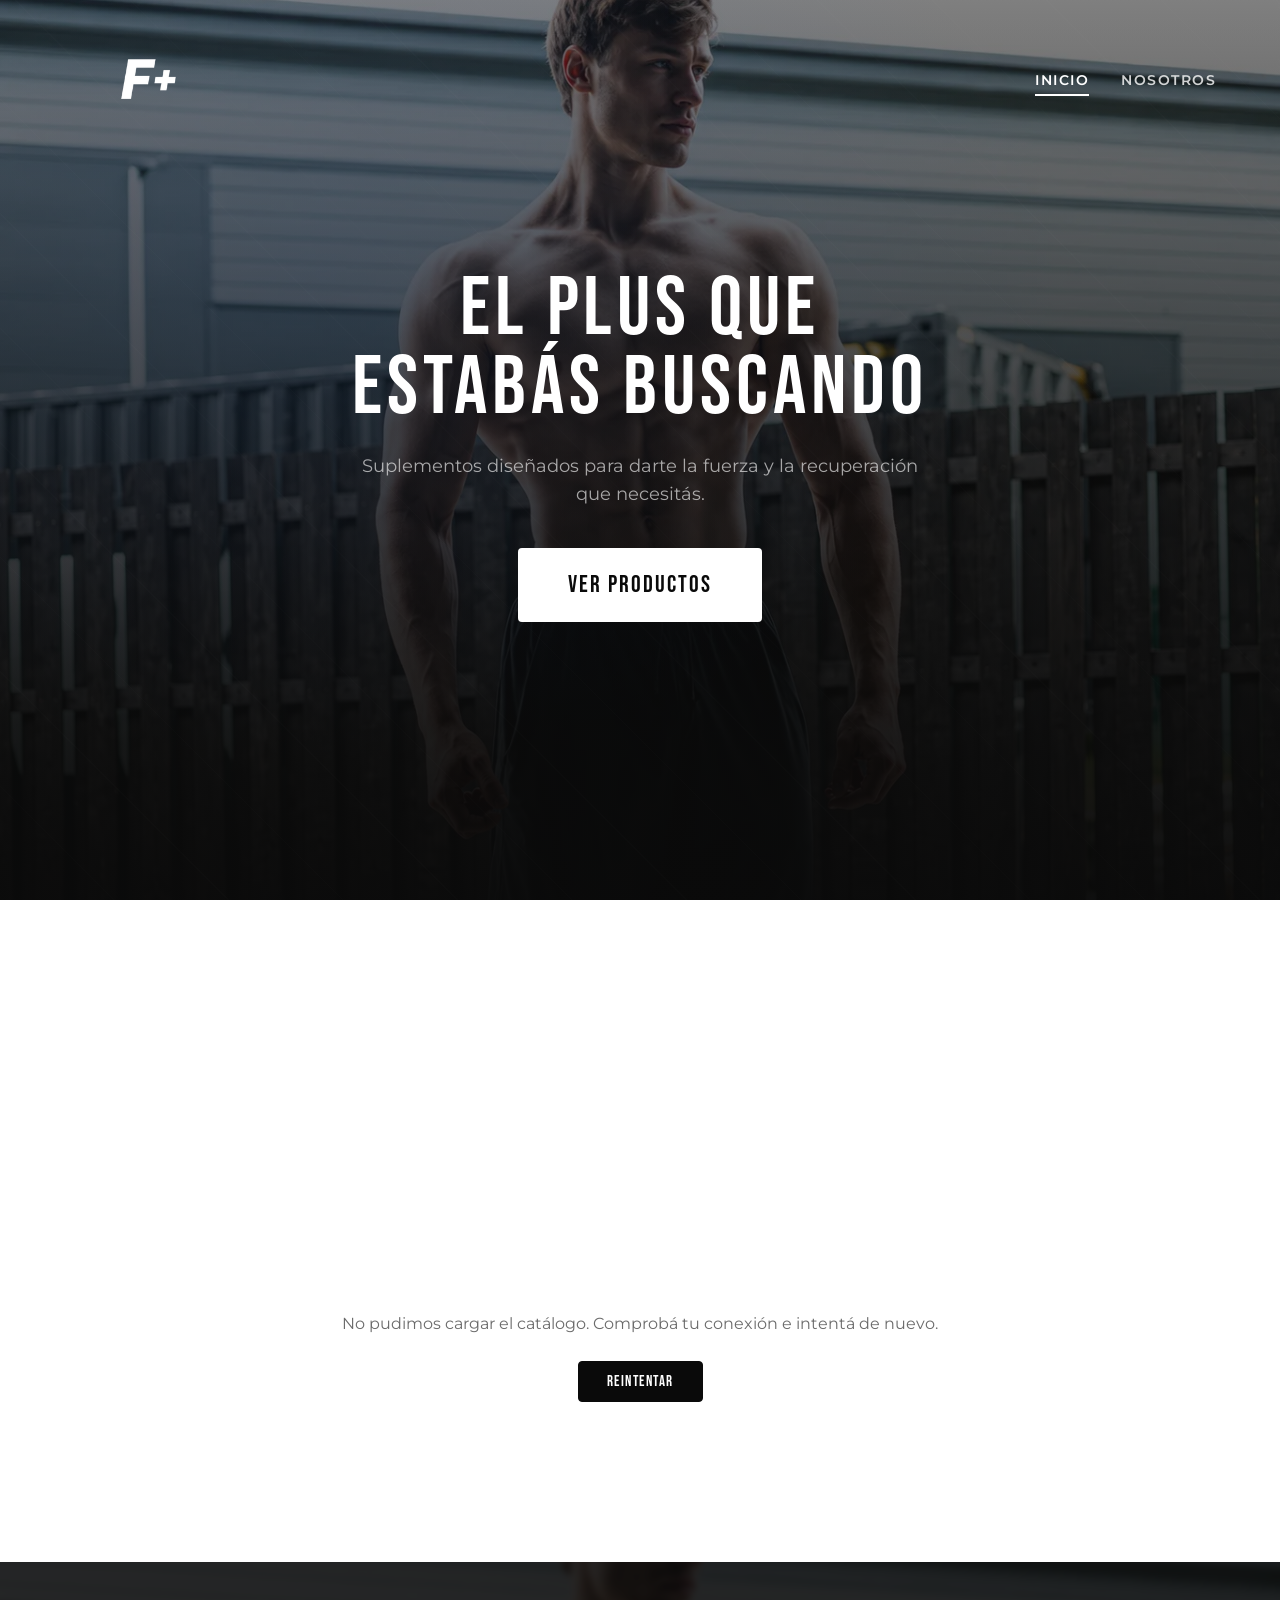
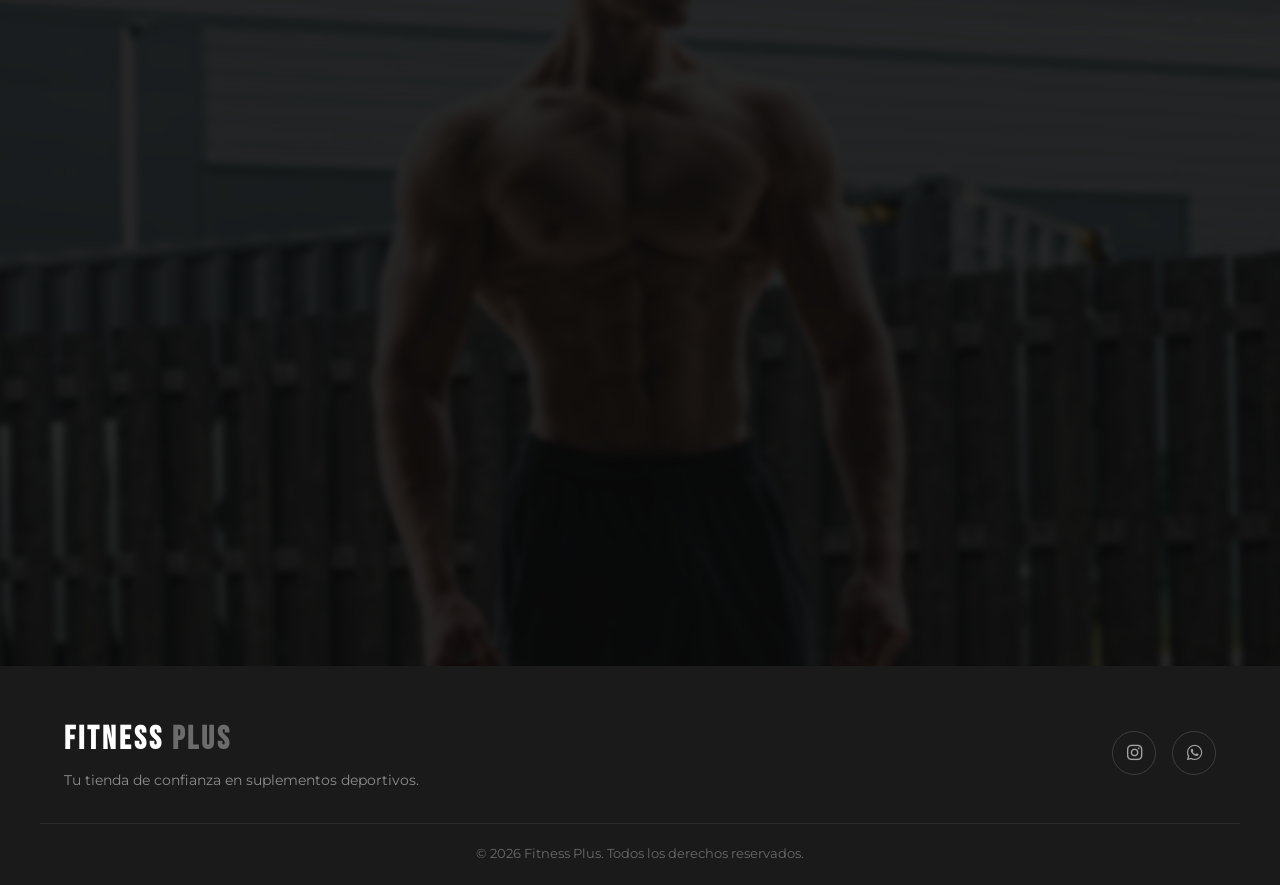
<file: index.html>
<!DOCTYPE html>
<html lang="es-AR">
<head>
  <meta http-equiv="Content-Security-Policy" content="default-src 'none'; style-src 'self'; font-src 'self'; img-src 'self' data: https://vuckfanivmkhmczzvssw.supabase.co; script-src 'self'; connect-src https://vuckfanivmkhmczzvssw.supabase.co; base-uri 'self'; form-action 'none'; frame-ancestors 'none'">
  <meta charset="UTF-8">
  <meta name="viewport" content="width=device-width, initial-scale=1.0">
  <title>Suplementos Deportivos Premium | Creatina y Pre-Entreno — Fitness Plus</title>
  <meta name="description" content="Comprá suplementos deportivos premium: creatina BSN, MyProtein, Star y pre-entrenos de alta energía. Envío 24/48h a todo el país. ¡Asesoramiento personalizado!">
  <meta name="robots" content="index, follow">
  <meta name="theme-color" content="#0a0a0a">

  <link rel="canonical" href="https://fitnessplus.com/">
  <link rel="icon" type="image/png" href="logo/favicon_1.png">
  <link rel="apple-touch-icon" href="img/logo.png">

  <meta property="og:title" content="Suplementos Deportivos Premium — Fitness Plus">
  <meta property="og:description" content="Creatina, pre-entrenos y más. Envío 24/48h a todo el país.">
  <meta property="og:type" content="website">
  <meta property="og:url" content="https://fitnessplus.com/">
  <meta property="og:image" content="https://fitnessplus.com/og-image.jpg">
  <meta property="og:locale" content="es_AR">
  <meta property="og:site_name" content="Fitness Plus">

  <meta name="twitter:card" content="summary_large_image">
  <meta name="twitter:title" content="Suplementos Deportivos Premium — Fitness Plus">
  <meta name="twitter:description" content="Creatina, pre-entrenos y más. Envío 24/48h a todo el país.">
  <meta name="twitter:image" content="https://fitnessplus.com/og-image.jpg">

  <link rel="stylesheet" href="css/fonts.css?v=1">
  <link rel="preload" href="fonts/bebas-neue-400.woff2?v=1" as="font" type="font/woff2" crossorigin>
  <link rel="preload" href="fonts/montserrat-var.woff2?v=1" as="font" type="font/woff2" crossorigin>
  <link rel="preload" as="image" href="img/hero/principal_hero.webp">

  <link rel="stylesheet" href="css/fontawesome-subset.css?v=1">

  <link rel="stylesheet" href="css/styles.css?v=15">

  <script type="application/ld+json">
  {
    "@context": "https://schema.org",
    "@type": "Organization",
    "name": "Fitness Plus",
    "url": "https://fitnessplus.com",
    "logo": "https://fitnessplus.com/img/logo.png",
    "description": "Tienda de suplementos deportivos premium: creatina, pre-entrenos y más, con envío a todo el país.",
    "contactPoint": {
      "@type": "ContactPoint",
      "contactType": "customer service",
      "areaServed": "AR",
      "availableLanguage": "Spanish"
    }
  }
  </script>
</head>
<body>

  <a href="#main" class="skip-link">Saltar al contenido principal</a>

  <header class="navbar" id="navbar">
    <div class="container nav-container">
      <a href="index.html" class="logo"><img src="img/logo.png" alt="Fitness Plus" width="179" height="130"></a>
      <button class="nav-toggle" id="navToggle" aria-label="Abrir menú" aria-expanded="false" aria-controls="navLinks">
        <i class="fas fa-bars" aria-hidden="true"></i>
      </button>
      <nav class="nav-links" id="navLinks" aria-label="Navegación principal">
        <a href="#hero" class="nav-link active">Inicio</a>
        <div class="dropdown">
          <button class="nav-link dropdown-trigger" id="productosTrigger" type="button" aria-expanded="false" aria-haspopup="true" aria-controls="dropdownMenu">
            Productos <i class="fas fa-chevron-down" aria-hidden="true"></i>
          </button>
          <div class="dropdown-menu" id="dropdownMenu" role="menu"></div>
        </div>
        <a href="#nosotros" class="nav-link">Nosotros</a>
      </nav>
    </div>
  </header>

  <span id="main" tabindex="-1" class="skip-target"></span>

    <section class="hero" id="hero" aria-labelledby="hero-title">
      <div class="hero-overlay" aria-hidden="true"></div>
      <div class="container hero-content">
        <h1 id="hero-title">EL PLUS QUE ESTABÁS BUSCANDO</h1>
        <p id="hero-subtitle">Suplementos diseñados para darte la fuerza y la recuperación que necesitás.</p>
        <a href="#productos" class="btn-primary">Ver productos</a>
      </div>
    </section>

    <section class="productos" id="productos" aria-labelledby="productos-title">
      <div class="container">
        <h2 class="section-title reveal" id="productos-title">PRODUCTOS</h2>
        <p class="section-subtitle reveal" id="productos-subtitle">Lo mejor para tu rendimiento</p>
        <div class="productos-busqueda reveal">
          <label for="buscador" class="visually-hidden">Buscar producto</label>
          <input type="text" id="buscador" placeholder="Buscá tu producto...">
        </div>
        <div class="productos-grid" id="productosGrid" role="list" aria-label="Lista de productos"></div>
      </div>
    </section>

    <section class="nosotros" id="nosotros" aria-labelledby="nosotros-title">
      <div class="container">
        <h2 class="section-title reveal" id="nosotros-title">POR QUÉ ELEGIRNOS</h2>
        <p class="section-subtitle reveal" id="nosotros-subtitle">Somos tu mejor opción</p>
        <div class="beneficios-grid">
          <div class="beneficio-card reveal">
            <div class="beneficio-icono" aria-hidden="true">
              <i class="fas fa-user"></i>
            </div>
            <h3 id="nosotros-benefit-1-title">Contactanos</h3>
            <p id="nosotros-benefit-1-text">Escribinos por WhatsApp o Instagram para hacer tus pedidos. Te atendemos personalmente.</p>
          </div>
          <div class="beneficio-card reveal">
            <div class="beneficio-icono" aria-hidden="true">
              <i class="fas fa-award"></i>
            </div>
            <h3 id="nosotros-benefit-2-title">Calidad Garantizada</h3>
            <p id="nosotros-benefit-2-text">Todos nuestros productos cuentan con certificación y están avalados por profesionales del deporte.</p>
          </div>
          <div class="beneficio-card reveal">
            <div class="beneficio-icono" aria-hidden="true">
              <i class="fas fa-headset"></i>
            </div>
            <h3 id="nosotros-benefit-3-title">Asesoramiento</h3>
            <p id="nosotros-benefit-3-text">Te ayudamos en la elección de suplementos según tus objetivos. No dudes en contactarnos.</p>
          </div>
        </div>
      </div>
    </section>

    <footer class="footer">
    <div class="container footer-content">
      <div class="footer-brand">
        <h3>FITNESS <span>PLUS</span></h3>
        <p>Tu tienda de confianza en suplementos deportivos.</p>
      </div>
      <div class="footer-social">
        <a href="https://www.instagram.com/fitnessplus.suplementos/" target="_blank" rel="noopener noreferrer" aria-label="Instagram"><i class="fab fa-instagram" aria-hidden="true"></i></a>
        <a href="https://wa.me/543518682837" target="_blank" rel="noopener noreferrer" aria-label="WhatsApp"><i class="fab fa-whatsapp" aria-hidden="true"></i></a>
      </div>
    </div>
    <div class="footer-bottom">
      <p>&copy; 2026 Fitness Plus. Todos los derechos reservados.</p>
    </div>
  </footer>

  <button class="back-to-top" id="backToTop" aria-label="Volver arriba"><i class="fas fa-chevron-up" aria-hidden="true"></i></button>

  <script src="js/site-config.js" defer></script>
  <script src="js/supabase.js?v=16" defer></script>
  <script src="js/catalog.js" defer></script>
  <script src="js/cart.js" defer></script>
  <script src="js/main.js" defer></script>
</body>
</html>
</file>
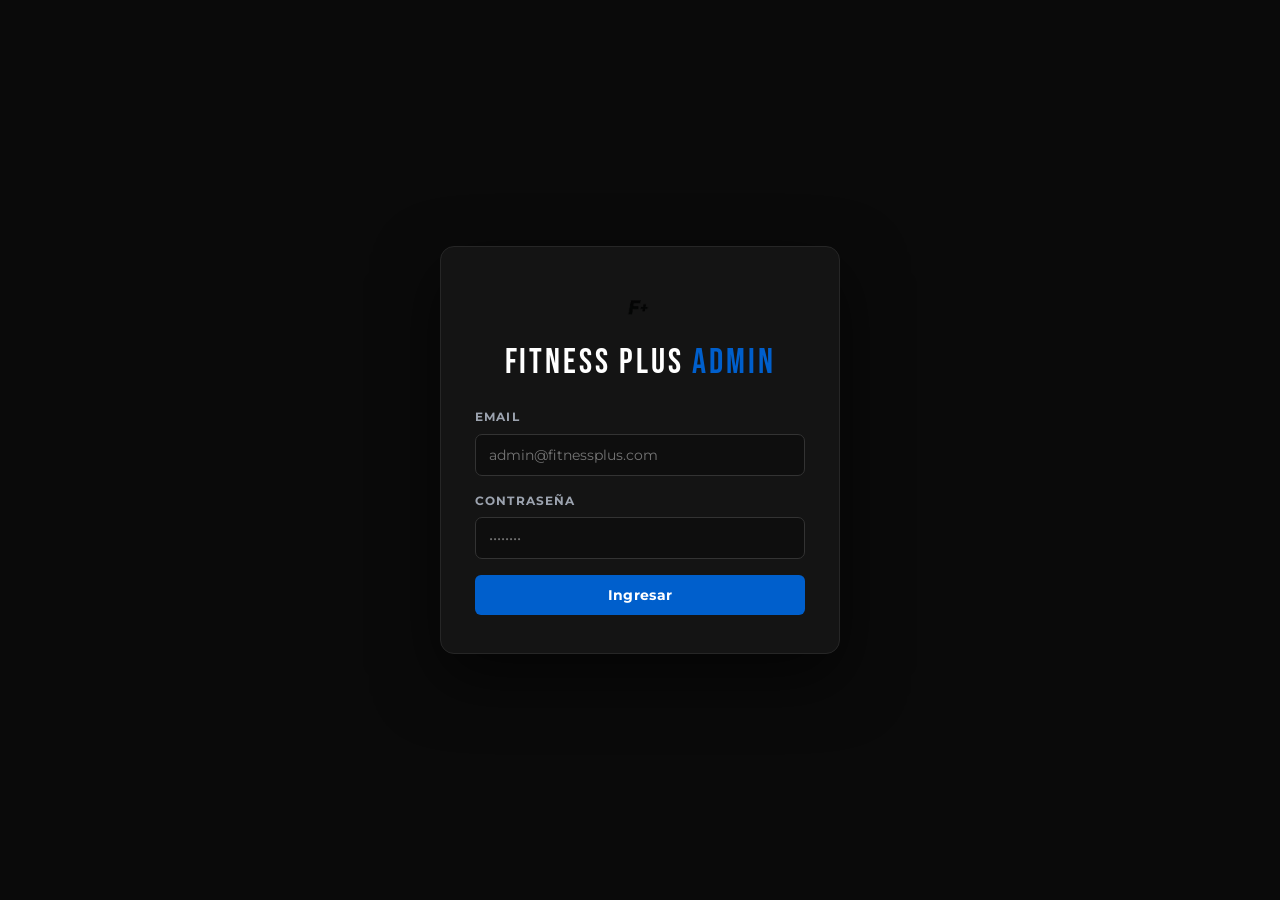
<file: admin/index.html>
<!DOCTYPE html>
<html lang="es-AR">
<head>
  <!--
    Admin panel — Fitness Plus (change cms-fitness-plus, slice 3).
    Standalone SPA: not linked from any public page, meta robots noindex.
    CSP is relaxed ONLY for the Supabase origin (connect-src + img-src),
    mirroring the public pages. All other directives stay locked down:
    no inline scripts, no inline styles, form-action 'none'.
  -->
  <meta http-equiv="Content-Security-Policy" content="default-src 'none'; style-src 'self'; font-src 'self'; img-src 'self' data: https://vuckfanivmkhmczzvssw.supabase.co; script-src 'self'; connect-src https://vuckfanivmkhmczzvssw.supabase.co; base-uri 'self'; form-action 'none'; frame-ancestors 'none'">
  <meta charset="UTF-8">
  <meta name="viewport" content="width=device-width, initial-scale=1.0">
  <meta name="robots" content="noindex, nofollow">
  <meta name="theme-color" content="#0a0a0a">
  <title>Panel de Administración | Fitness Plus</title>
  <link rel="icon" type="image/png" href="../logo/favicon_1.png">

  <link rel="stylesheet" href="../css/fonts.css?v=1">
  <link rel="preload" href="../fonts/bebas-neue-400.woff2?v=1" as="font" type="font/woff2" crossorigin>
  <link rel="preload" href="../fonts/montserrat-var.woff2?v=1" as="font" type="font/woff2" crossorigin>

  <link rel="stylesheet" href="../css/fontawesome-subset.css?v=1">

  <link rel="stylesheet" href="../css/styles.css">
  <link rel="stylesheet" href="css/admin.css">
</head>
<body class="admin-body">

  <div id="banner" class="banner hidden" role="status" aria-live="polite"></div>

  <!-- ============ AUTHENTICATED SHELL ============ -->
  <div id="adminShell" class="admin-shell hidden">
    <!-- Mobile nav toggle (hamburguesa); visible only on small screens -->
    <button type="button" class="nav-toggle-admin" id="navToggle" aria-label="Abrir menú" aria-expanded="false" aria-controls="adminSidebar">
      <span class="nav-toggle-bar"></span>
      <span class="nav-toggle-bar"></span>
      <span class="nav-toggle-bar"></span>
    </button>
    <!-- Backdrop for the mobile drawer -->
    <div id="navBackdrop" class="nav-backdrop hidden" aria-hidden="true"></div>

    <aside class="sidebar" id="adminSidebar">
      <div class="sidebar-brand">
        FITNESS <span>PLUS</span>
        <small>ADMIN</small>
      </div>
      <nav class="sidebar-nav" aria-label="Navegación del panel">
        <a href="#/categorias" class="sidebar-link" data-view="categorias"><i class="fas fa-tags" aria-hidden="true"></i> Categorías</a>
        <a href="#/productos" class="sidebar-link" data-view="productos"><i class="fas fa-box-open" aria-hidden="true"></i> Productos</a>
        <a href="#/textos" class="sidebar-link" data-view="textos"><i class="fas fa-pen" aria-hidden="true"></i> Textos</a>
        <button type="button" class="sidebar-link" id="btnExportar"><i class="fas fa-download" aria-hidden="true"></i> Exportar respaldo</button>
      </nav>
      <div class="sidebar-footer">
        <a href="../index.html" class="sidebar-link" target="_blank" rel="noopener noreferrer"><i class="fas fa-store" aria-hidden="true"></i> Ver tienda</a>
        <button type="button" class="sidebar-link" id="btnLogout"><i class="fas fa-sign-out-alt" aria-hidden="true"></i> Cerrar sesión</button>
      </div>
    </aside>

    <main class="admin-main" id="adminMain">

      <!-- ============ CATEGORÍAS ============ -->
      <section id="view-categorias" class="admin-view hidden" aria-labelledby="catTitle">
        <div class="view-head">
          <h2 class="admin-title" id="catTitle">Categorías</h2>
          <button type="button" class="btn-admin" id="btnNuevaCategoria"><i class="fas fa-plus" aria-hidden="true"></i> Nueva categoría</button>
        </div>
        <div id="categoriasStatus" class="view-status"></div>
        <div id="categoriasList" class="admin-list hidden"></div>

        <form id="categoriaForm" class="panel hidden" novalidate>
          <div class="panel-head">
            <h3 class="panel-title" id="categoriaFormTitle">Nueva categoría</h3>
            <button type="button" class="btn-ghost btn-small" id="btnCloseCategoria">Volver</button>
          </div>
          <div class="form-grid">
            <div class="form-field">
              <label for="cat-name">Nombre</label>
              <input type="text" id="cat-name" autocomplete="off" placeholder="Ej: Creatina">
            </div>
            <div class="form-field">
              <label for="cat-slug">Slug (URL)</label>
              <input type="text" id="cat-slug" autocomplete="off" placeholder="Ej: creatinas">
              <small class="field-hint">Letras, números y guiones. Usado en categoria.html?categoria=…</small>
            </div>
            <div class="form-field">
              <label for="cat-hero-title">Hero — título</label>
              <input type="text" id="cat-hero-title" autocomplete="off">
            </div>
            <div class="form-field">
              <label for="cat-hero-subtitle">Hero — subtítulo</label>
              <input type="text" id="cat-hero-subtitle" autocomplete="off">
            </div>
            <div class="form-field">
              <label for="cat-section-title">Sección — título</label>
              <input type="text" id="cat-section-title" autocomplete="off">
            </div>
            <div class="form-field">
              <label for="cat-section-subtitle">Sección — subtítulo</label>
              <input type="text" id="cat-section-subtitle" autocomplete="off">
            </div>
          </div>

          <div class="form-field form-field-full">
            <h3 class="panel-title">Imagen del hero</h3>
            <div class="upload-row">
              <input type="file" id="cat-hero-file" class="file-input" accept="image/png,image/jpeg,image/webp">
              <label for="cat-hero-file" class="btn-ghost file-label"><i class="fas fa-upload" aria-hidden="true"></i> Elegir archivo</label>
              <small class="field-hint">PNG, JPG o WEBP · hasta 2MB. Tamaño ideal 1920×500 o similar, paisaje. Sin imagen, se muestra la predeterminada del hero principal.</small>
              <input type="url" id="cat-hero-url" class="upload-url" placeholder="URL del hero (se completa al subir)" autocomplete="off" readonly>
              <img id="cat-hero-preview" class="upload-preview hidden" alt="Vista previa del hero">
              <button type="button" class="btn-ghost btn-small hidden" id="btnCatHeroRemove"><i class="fas fa-trash-alt" aria-hidden="true"></i> Eliminar imagen</button>
            </div>
          </div>

          <p id="categoriaError" class="form-error hidden"></p>
          <div class="form-actions">
            <button type="submit" class="btn-admin" id="btnSaveCategoria">Guardar categoría</button>
          </div>
        </form>
      </section>

      <!-- ============ PRODUCTOS ============ -->
      <section id="view-productos" class="admin-view hidden" aria-labelledby="prodTitle">
        <div class="view-head">
          <h2 class="admin-title" id="prodTitle">Productos</h2>
          <button type="button" class="btn-admin" id="btnNuevoProducto"><i class="fas fa-plus" aria-hidden="true"></i> Nuevo producto</button>
        </div>
        <div class="admin-tabs" role="tablist" aria-label="Vistas de productos">
          <button type="button" class="tab active" role="tab" aria-selected="true" data-tab="por-categoria">Por categoría</button>
          <button type="button" class="tab" role="tab" aria-selected="false" data-tab="destacados">Destacados (home)</button>
        </div>
        <div id="productosStatus" class="view-status"></div>
        <div id="productosByCategory" class="hidden"></div>
        <div id="productosDestacados" class="hidden"></div>

        <form id="productoForm" class="panel hidden" novalidate>
          <div class="panel-head">
            <h3 class="panel-title" id="productoFormTitle">Nuevo producto</h3>
            <button type="button" class="btn-ghost btn-small" id="btnCloseProducto">Volver</button>
          </div>
          <div class="form-grid">
            <div class="form-field">
              <label for="prod-name">Nombre</label>
              <input type="text" id="prod-name" autocomplete="off" placeholder="Ej: CREATINA MYPROTEIN">
            </div>
            <div class="form-field">
              <label for="prod-brand">Marca</label>
              <input type="text" id="prod-brand" autocomplete="off" placeholder="Ej: MyProtein">
            </div>
            <div class="form-field">
              <label for="prod-category">Categoría</label>
              <select id="prod-category"></select>
            </div>
            <div class="form-field">
              <label for="prod-price">Precio (ARS)</label>
              <input type="number" id="prod-price" min="1" step="1" inputmode="numeric" placeholder="Ej: 29900">
            </div>
            <div class="form-field">
              <label for="prod-offer">Precio de oferta (ARS, opcional)</label>
              <input type="number" id="prod-offer" min="1" step="1" inputmode="numeric" placeholder="Ej: 24900">
              <small class="field-hint">Debe ser menor al precio original.</small>
            </div>
            <div class="form-field">
              <label for="prod-short">Descripción corta</label>
              <input type="text" id="prod-short" autocomplete="off">
            </div>
            <div class="form-field form-field-full">
              <label for="prod-full">Descripción completa</label>
              <textarea id="prod-full" rows="4"></textarea>
            </div>
          </div>
          <div class="checkbox-row">
            <label class="checkbox-label">
              <input type="checkbox" id="prod-stock" checked>
              <span>Disponible (en stock)</span>
            </label>
            <label class="checkbox-label">
              <input type="checkbox" id="prod-featured">
              <span>Destacado en la home</span>
            </label>
          </div>
          <small id="prod-stock-hint" class="field-hint hidden">Disponible se deriva de las variantes.</small>

          <h3 class="panel-title">Variantes (opcional)</h3>
          <p class="field-hint" id="variantesEmpty">Sin variantes = producto sin sabores. Marcá si cada sabor está disponible.</p>
          <div id="variantesContainer" class="variant-rows"></div>
          <button type="button" class="btn-ghost btn-small" id="btnAddVariante">
            <i class="fas fa-plus" aria-hidden="true"></i> Agregar variante
          </button>

          <h3 class="panel-title">Imagen principal</h3>
          <div class="upload-row">
            <input type="file" id="prod-image-file" class="file-input" accept="image/png,image/jpeg,image/webp">
            <label for="prod-image-file" class="btn-ghost file-label"><i class="fas fa-upload" aria-hidden="true"></i> Elegir archivo</label>
            <small class="field-hint">PNG, JPG o WEBP · hasta 2MB</small>
            <input type="url" id="prod-image-url" class="upload-url" placeholder="URL de la imagen (se completa al subir)" autocomplete="off">
            <img id="prod-image-preview" class="upload-preview hidden" alt="Vista previa de la imagen principal">
          </div>

          <h3 class="panel-title">Tabla nutricional (opcional)</h3>
          <div class="upload-row">
            <input type="file" id="prod-nutrition-file" class="file-input" accept="image/png,image/jpeg,image/webp">
            <label for="prod-nutrition-file" class="btn-ghost file-label"><i class="fas fa-upload" aria-hidden="true"></i> Elegir archivo</label>
            <small class="field-hint">PNG, JPG o WEBP · hasta 2MB</small>
            <input type="url" id="prod-nutrition-url" class="upload-url" placeholder="URL de la tabla nutricional (opcional)" autocomplete="off">
            <img id="prod-nutrition-preview" class="upload-preview hidden" alt="Vista previa de la tabla nutricional">
          </div>

          <p id="productoError" class="form-error hidden"></p>
          <div class="form-actions">
            <button type="submit" class="btn-admin" id="btnSaveProducto">Guardar producto</button>
          </div>
        </form>
      </section>

      <!-- ============ TEXTOS ============ -->
      <section id="view-textos" class="admin-view hidden" aria-labelledby="txtTitle">
        <div class="view-head">
          <h2 class="admin-title" id="txtTitle">Textos del sitio</h2>
        </div>
        <div id="textosStatus" class="view-status"></div>

        <form id="textosForm" class="panel hidden" novalidate>
          <h3 class="panel-title">Home — Hero y sección de productos</h3>
          <div class="form-grid">
            <div class="form-field">
              <label for="txt-hero-title">Hero — título</label>
              <input type="text" id="txt-hero-title" data-text-key="home_hero_title" autocomplete="off">
            </div>
            <div class="form-field">
              <label for="txt-hero-subtitle">Hero — subtítulo</label>
              <input type="text" id="txt-hero-subtitle" data-text-key="home_hero_subtitle" autocomplete="off">
            </div>
            <div class="form-field">
              <label for="txt-section-title">Sección productos — título</label>
              <input type="text" id="txt-section-title" data-text-key="home_section_title" autocomplete="off">
            </div>
            <div class="form-field">
              <label for="txt-section-subtitle">Sección productos — subtítulo</label>
              <input type="text" id="txt-section-subtitle" data-text-key="home_section_subtitle" autocomplete="off">
            </div>
          </div>

          <h3 class="panel-title">Nosotros</h3>
          <div class="form-grid">
            <div class="form-field">
              <label for="txt-nosotros-title">Título</label>
              <input type="text" id="txt-nosotros-title" data-text-key="nosotros_title" autocomplete="off">
            </div>
            <div class="form-field">
              <label for="txt-nosotros-subtitle">Subtítulo</label>
              <input type="text" id="txt-nosotros-subtitle" data-text-key="nosotros_subtitle" autocomplete="off">
            </div>
          </div>
          <div class="benefit-grid">
            <div class="benefit-card-admin">
              <h4 class="benefit-title">Beneficio 1</h4>
              <div class="form-field">
                <label for="txt-benefit-1-title">Título</label>
                <input type="text" id="txt-benefit-1-title" data-text-key="nosotros_benefit_1_title" autocomplete="off">
              </div>
              <div class="form-field">
                <label for="txt-benefit-1-text">Texto</label>
                <textarea id="txt-benefit-1-text" data-text-key="nosotros_benefit_1_text" rows="3"></textarea>
              </div>
            </div>
            <div class="benefit-card-admin">
              <h4 class="benefit-title">Beneficio 2</h4>
              <div class="form-field">
                <label for="txt-benefit-2-title">Título</label>
                <input type="text" id="txt-benefit-2-title" data-text-key="nosotros_benefit_2_title" autocomplete="off">
              </div>
              <div class="form-field">
                <label for="txt-benefit-2-text">Texto</label>
                <textarea id="txt-benefit-2-text" data-text-key="nosotros_benefit_2_text" rows="3"></textarea>
              </div>
            </div>
            <div class="benefit-card-admin">
              <h4 class="benefit-title">Beneficio 3</h4>
              <div class="form-field">
                <label for="txt-benefit-3-title">Título</label>
                <input type="text" id="txt-benefit-3-title" data-text-key="nosotros_benefit_3_title" autocomplete="off">
              </div>
              <div class="form-field">
                <label for="txt-benefit-3-text">Texto</label>
                <textarea id="txt-benefit-3-text" data-text-key="nosotros_benefit_3_text" rows="3"></textarea>
              </div>
            </div>
          </div>

          <h3 class="panel-title">Home — Productos destacados</h3>
          <div class="form-grid">
            <div class="form-field">
              <label for="txt-featured-max">Máximo de destacados en home (1 a 6)</label>
              <input type="number" id="txt-featured-max" data-text-key="home_featured_max" min="1" max="6" step="1" inputmode="numeric">
            </div>
          </div>

          <p id="textosError" class="form-error hidden"></p>
          <div class="form-actions">
            <button type="submit" class="btn-admin" id="btnSaveTextos">Guardar textos</button>
          </div>
        </form>
      </section>

    </main>
  </div>

  <!-- ============ LOGIN VIEW (standalone) ============ -->
  <section id="view-login" class="admin-view view-login hidden" aria-labelledby="loginTitle">
    <div class="login-card">
      <div class="login-brand">
        <img src="../img/logo.png" alt="Fitness Plus" width="179" height="130" class="login-logo">
        <h1 id="loginTitle" class="login-title">Fitness Plus <span>Admin</span></h1>
      </div>
      <form id="loginForm" novalidate>
        <div class="form-field">
          <label for="loginEmail">Email</label>
          <input type="email" id="loginEmail" autocomplete="username" placeholder="admin@fitnessplus.com">
        </div>
        <div class="form-field">
          <label for="loginPassword">Contraseña</label>
          <input type="password" id="loginPassword" autocomplete="current-password" placeholder="••••••••">
        </div>
        <p id="loginError" class="form-error hidden" role="alert"></p>
        <button type="submit" class="btn-admin btn-block" id="loginSubmit">Ingresar</button>
      </form>
    </div>
  </section>

  <!-- ============ CONFIRM MODAL ============ -->
  <div id="confirmModal" class="modal hidden" role="dialog" aria-modal="true" aria-labelledby="confirmMessage">
    <div class="modal-backdrop" data-modal-close></div>
    <div class="modal-card">
      <p id="confirmMessage" class="modal-message"></p>
      <div class="modal-actions">
        <button type="button" class="btn-ghost" data-modal-close id="confirmCancel">Cancelar</button>
        <button type="button" class="btn-danger" id="confirmOk">Eliminar</button>
      </div>
    </div>
  </div>

  <script src="../js/site-config.js" defer></script>
  <script src="../js/supabase.js?v=16" defer></script>
  <script src="../js/admin.js?v=16" defer></script>
</body>
</html>
</file>
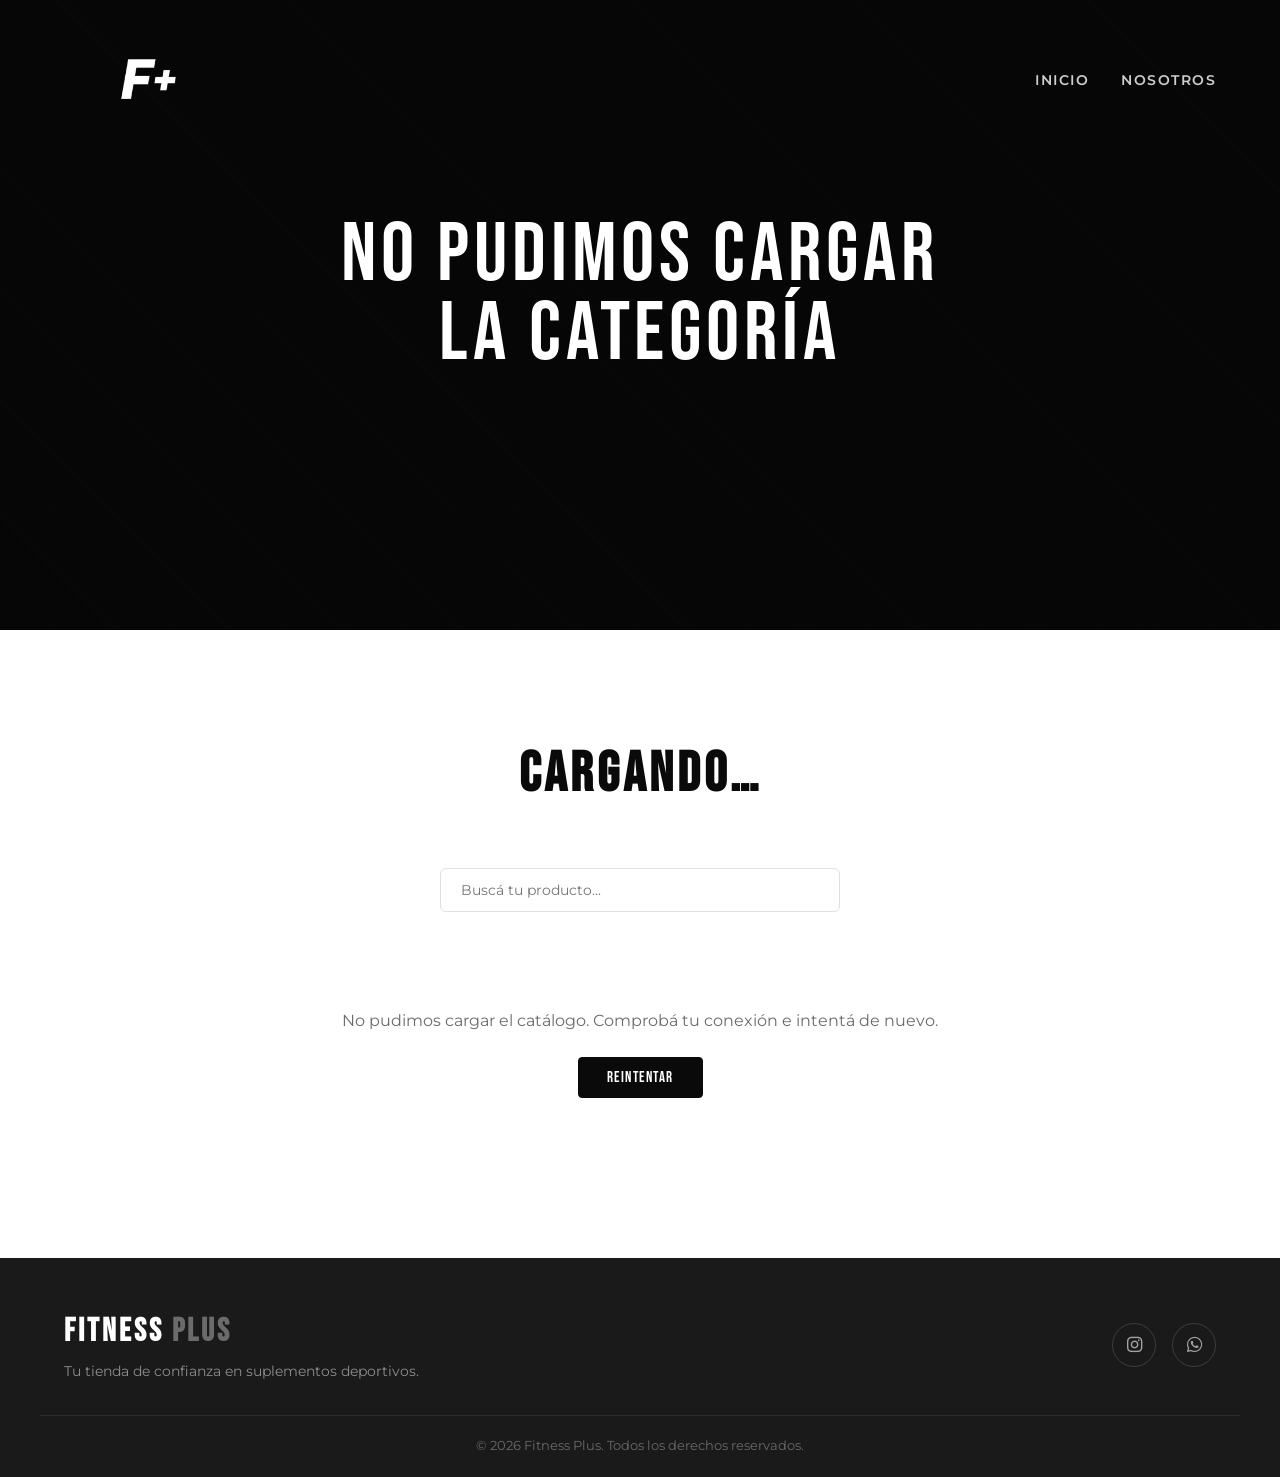
<file: categoria.html>
<!DOCTYPE html>
<html lang="es-AR">
<head>
  <meta http-equiv="Content-Security-Policy" content="default-src 'none'; style-src 'self'; font-src 'self'; img-src 'self' data: https://vuckfanivmkhmczzvssw.supabase.co; script-src 'self'; connect-src https://vuckfanivmkhmczzvssw.supabase.co; base-uri 'self'; form-action 'none'; frame-ancestors 'none'">
  <meta charset="UTF-8">
  <meta name="viewport" content="width=device-width, initial-scale=1.0">
  <title>Productos | Fitness Plus</title>
  <meta name="description" content="Suplementos deportivos premium: creatina, pre-entrenos y más. Envío 24/48h a todo el país.">
  <meta name="robots" content="index, follow">
  <meta name="theme-color" content="#0a0a0a">

  <link rel="canonical" href="https://fitnessplus.com/categoria.html">
  <link rel="icon" type="image/png" href="logo/favicon_1.png">
  <link rel="apple-touch-icon" href="img/logo.png">

  <meta property="og:title" content="Suplementos Deportivos Premium — Fitness Plus">
  <meta property="og:description" content="Creatina, pre-entrenos y más. Envío 24/48h a todo el país.">
  <meta property="og:type" content="website">
  <meta property="og:url" content="https://fitnessplus.com/categoria.html">
  <meta property="og:image" content="https://fitnessplus.com/og-image.jpg">
  <meta property="og:locale" content="es_AR">
  <meta property="og:site_name" content="Fitness Plus">

  <meta name="twitter:card" content="summary_large_image">
  <meta name="twitter:title" content="Suplementos Deportivos Premium — Fitness Plus">
  <meta name="twitter:description" content="Creatina, pre-entrenos y más. Envío 24/48h a todo el país.">
  <meta name="twitter:image" content="https://fitnessplus.com/og-image.jpg">

  <link rel="stylesheet" href="css/fonts.css?v=1">
  <link rel="preload" href="fonts/bebas-neue-400.woff2?v=1" as="font" type="font/woff2" crossorigin>
  <link rel="preload" href="fonts/montserrat-var.woff2?v=1" as="font" type="font/woff2" crossorigin>

  <link rel="stylesheet" href="css/fontawesome-subset.css?v=1">

  <link rel="stylesheet" href="css/styles.css?v=15">
</head>
<body>

  <a href="#main" class="skip-link">Saltar al contenido principal</a>

  <header class="navbar" id="navbar">
    <div class="container nav-container">
      <a href="index.html" class="logo"><img src="img/logo.png" alt="Fitness Plus" width="179" height="130"></a>
      <button class="nav-toggle" id="navToggle" aria-label="Abrir menú" aria-expanded="false" aria-controls="navLinks">
        <i class="fas fa-bars" aria-hidden="true"></i>
      </button>
      <nav class="nav-links" id="navLinks" aria-label="Navegación principal">
        <a href="index.html" class="nav-link">Inicio</a>
        <div class="dropdown">
          <button class="nav-link dropdown-trigger" id="productosTrigger" type="button" aria-expanded="false" aria-haspopup="true" aria-controls="dropdownMenu">
            Productos <i class="fas fa-chevron-down" aria-hidden="true"></i>
          </button>
          <div class="dropdown-menu" id="dropdownMenu" role="menu"></div>
        </div>
        <a href="index.html#nosotros" class="nav-link">Nosotros</a>
      </nav>
    </div>
  </header>

  <span id="main" tabindex="-1" class="skip-target"></span>

    <section class="hero hero-categoria" id="hero-categoria" aria-labelledby="categoria-hero-title">
      <div class="hero-overlay" aria-hidden="true"></div>
      <div class="container hero-content">
        <h1 id="categoria-hero-title">Cargando categoría…</h1>
        <p id="categoria-hero-subtitle"></p>
      </div>
    </section>

    <section class="productos" id="productos" aria-labelledby="categoria-section-title">
      <div class="container">
        <h2 class="section-title" id="categoria-section-title">Cargando…</h2>
        <p class="section-subtitle" id="categoria-section-subtitle"></p>
        <div class="productos-busqueda">
          <label for="buscador" class="visually-hidden">Buscar producto</label>
          <input type="text" id="buscador" placeholder="Buscá tu producto...">
        </div>
        <div class="productos-grid" id="productosGrid" role="list" aria-label="Lista de productos"></div>
      </div>
    </section>

  <footer class="footer">
    <div class="container footer-content">
      <div class="footer-brand">
        <h3>FITNESS <span>PLUS</span></h3>
        <p>Tu tienda de confianza en suplementos deportivos.</p>
      </div>
      <div class="footer-social">
        <a href="https://www.instagram.com/fitnessplus.suplementos/" target="_blank" rel="noopener noreferrer" aria-label="Instagram"><i class="fab fa-instagram" aria-hidden="true"></i></a>
        <a href="https://wa.me/543518682837" target="_blank" rel="noopener noreferrer" aria-label="WhatsApp"><i class="fab fa-whatsapp" aria-hidden="true"></i></a>
      </div>
    </div>
    <div class="footer-bottom">
      <p>&copy; 2026 Fitness Plus. Todos los derechos reservados.</p>
    </div>
  </footer>

  <button class="back-to-top" id="backToTop" aria-label="Volver arriba"><i class="fas fa-chevron-up" aria-hidden="true"></i></button>

  <script src="js/site-config.js" defer></script>
  <script src="js/supabase.js?v=16" defer></script>
  <script src="js/catalog.js" defer></script>
  <script src="js/cart.js" defer></script>
  <script src="js/main.js" defer></script>
</body>
</html>
</file>
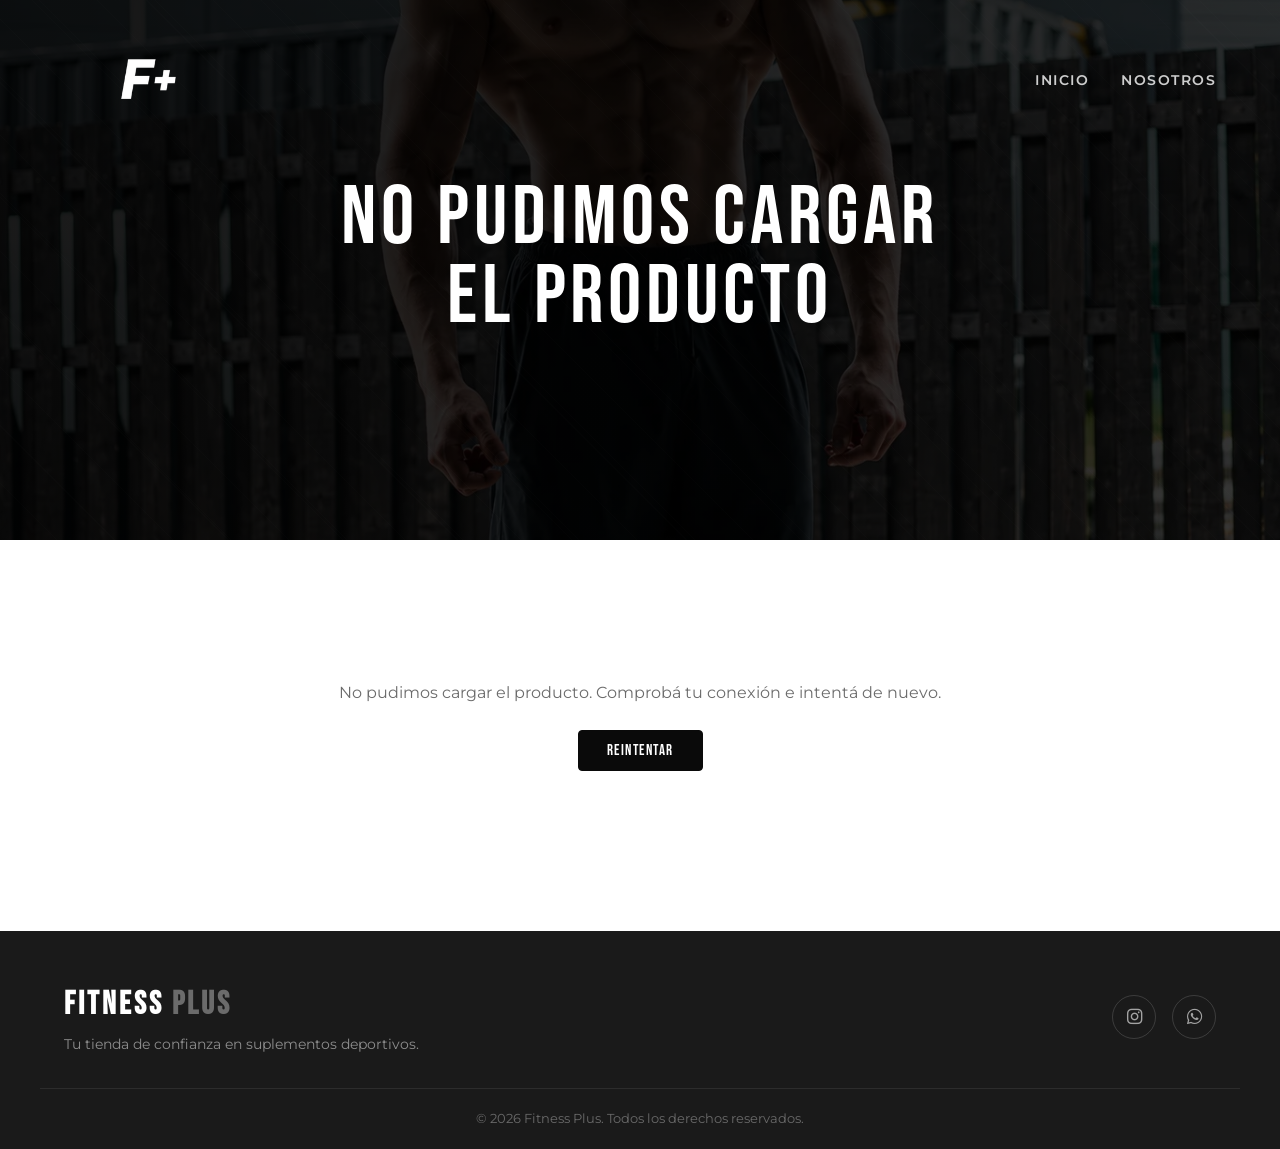
<file: producto.html>
<!DOCTYPE html>
<html lang="es-AR">
<head>
  <meta http-equiv="Content-Security-Policy" content="default-src 'none'; style-src 'self'; font-src 'self'; img-src 'self' data: https://vuckfanivmkhmczzvssw.supabase.co; script-src 'self'; connect-src https://vuckfanivmkhmczzvssw.supabase.co; base-uri 'self'; form-action 'none'; frame-ancestors 'none'">
  <meta charset="UTF-8">
  <meta name="viewport" content="width=device-width, initial-scale=1.0">
  <title>Cargando producto… | Fitness Plus</title>
  <meta name="description" content="Detalle de producto: suplementos deportivos premium con envío a todo el país.">
  <meta name="robots" content="index, follow">
  <meta name="theme-color" content="#0a0a0a">

  <link rel="canonical" href="https://fitnessplus.com/producto.html">
  <link rel="icon" type="image/png" href="logo/favicon_1.png">
  <link rel="apple-touch-icon" href="img/logo.png">

  <meta property="og:title" content="Producto — Fitness Plus">
  <meta property="og:description" content="Suplementos de alta calidad para tu entrenamiento.">
  <meta property="og:type" content="product">
  <meta property="og:url" content="https://fitnessplus.com/producto.html">
  <meta property="og:image" content="https://fitnessplus.com/og-image.jpg">
  <meta property="og:locale" content="es_AR">
  <meta property="og:site_name" content="Fitness Plus">

  <meta name="twitter:card" content="summary_large_image">
  <meta name="twitter:title" content="Producto — Fitness Plus">
  <meta name="twitter:description" content="Suplementos de alta calidad para tu entrenamiento.">
  <meta name="twitter:image" content="https://fitnessplus.com/og-image.jpg">

  <link rel="stylesheet" href="css/fonts.css?v=1">
  <link rel="preload" href="fonts/bebas-neue-400.woff2?v=1" as="font" type="font/woff2" crossorigin>
  <link rel="preload" href="fonts/montserrat-var.woff2?v=1" as="font" type="font/woff2" crossorigin>
  <link rel="preload" as="image" href="img/hero/principal_hero.webp">

  <link rel="stylesheet" href="css/fontawesome-subset.css?v=1">

  <link rel="stylesheet" href="css/styles.css?v=15">
</head>
<body>

  <a href="#main" class="skip-link">Saltar al contenido principal</a>

  <header class="navbar" id="navbar">
    <div class="container nav-container">
      <a href="index.html" class="logo"><img src="img/logo.png" alt="Fitness Plus" width="179" height="130"></a>
      <button class="nav-toggle" id="navToggle" aria-label="Abrir menú" aria-expanded="false" aria-controls="navLinks">
        <i class="fas fa-bars" aria-hidden="true"></i>
      </button>
      <nav class="nav-links" id="navLinks" aria-label="Navegación principal">
        <a href="index.html" class="nav-link">Inicio</a>
        <div class="dropdown">
          <button class="nav-link dropdown-trigger" id="productosTrigger" type="button" aria-expanded="false" aria-haspopup="true" aria-controls="dropdownMenu">
            Productos <i class="fas fa-chevron-down" aria-hidden="true"></i>
          </button>
          <div class="dropdown-menu" id="dropdownMenu" role="menu"></div>
        </div>
        <a href="index.html#nosotros" class="nav-link">Nosotros</a>
      </nav>
    </div>
  </header>

  <span id="main" tabindex="-1" class="skip-target"></span>

    <section class="hero hero-producto" id="hero-producto" aria-labelledby="productoNombre">
      <div class="hero-overlay" aria-hidden="true"></div>
      <div class="container hero-content">
        <h1 id="productoNombre" aria-live="polite">Cargando producto…</h1>
      </div>
    </section>

    <section class="producto-detalle" id="productoDetalle" aria-labelledby="detalleNombre">
      <div class="container detalle-container">
        <div class="detalle-imagen" id="detalleImagen"></div>
        <div class="detalle-info">
          <h2 id="detalleNombre"></h2>
          <p class="detalle-descripcion" id="detalleDescripcion"></p>
          <div class="detalle-precio-row">
            <p class="detalle-precio" id="detallePrecio"></p>
            <a href="#" target="_blank" rel="noopener noreferrer" class="btn-pedir" id="btnPedirDetalle">Pedir</a>
          </div>
          <div class="detalle-actions">
            <a href="index.html" id="btnVolver" class="btn-volver"><i class="fas fa-arrow-left" aria-hidden="true"></i> Volver</a>
          </div>
        </div>
      </div>
    </section>

  <footer class="footer">
    <div class="container footer-content">
      <div class="footer-brand">
        <h3>FITNESS <span>PLUS</span></h3>
        <p>Tu tienda de confianza en suplementos deportivos.</p>
      </div>
      <div class="footer-social">
        <a href="https://www.instagram.com/fitnessplus.suplementos/" target="_blank" rel="noopener noreferrer" aria-label="Instagram"><i class="fab fa-instagram" aria-hidden="true"></i></a>
        <a href="https://wa.me/543518682837" target="_blank" rel="noopener noreferrer" aria-label="WhatsApp"><i class="fab fa-whatsapp" aria-hidden="true"></i></a>
      </div>
    </div>
    <div class="footer-bottom">
      <p>&copy; 2026 Fitness Plus. Todos los derechos reservados.</p>
    </div>
  </footer>

  <button class="back-to-top" id="backToTop" aria-label="Volver arriba"><i class="fas fa-chevron-up" aria-hidden="true"></i></button>

  <script src="js/vendor/medium-zoom.min.js" integrity="sha256-ZgMyDAIYDYGxbcpJcfUnYwNevG/xi9OHKaR/8GK+jWc=" crossorigin="anonymous" defer></script>
  <script src="js/site-config.js" defer></script>
  <script src="js/supabase.js?v=16" defer></script>
  <script src="js/catalog.js" defer></script>
  <script src="js/cart.js" defer></script>
  <script src="js/main.js" defer></script>
</body>
</html>
</file>
<file: css/fonts.css>
/* latin */
@font-face {
  font-family: 'Bebas Neue';
  font-style: normal;
  font-weight: 400;
  font-display: swap;
  src: url(../fonts/bebas-neue-400.woff2?v=1) format('woff2');
  unicode-range: U+0000-00FF, U+0131, U+0152-0153, U+02BB-02BC, U+02C6, U+02DA, U+02DC, U+0304, U+0308, U+0329, U+2000-206F, U+20AC, U+2122, U+2191, U+2193, U+2212, U+2215, U+FEFF, U+FFFD;
}
/* latin */
@font-face {
  font-family: 'Montserrat';
  font-style: normal;
  font-weight: 100 900;
  font-display: swap;
  src: url(../fonts/montserrat-var.woff2?v=1) format('woff2');
  unicode-range: U+0000-00FF, U+0131, U+0152-0153, U+02BB-02BC, U+02C6, U+02DA, U+02DC, U+0304, U+0308, U+0329, U+2000-206F, U+20AC, U+2122, U+2191, U+2193, U+2212, U+2215, U+FEFF, U+FFFD;
}
</file>
<file: css/styles.css>
*,
*::before,
*::after {
  margin: 0;
  padding: 0;
  box-sizing: border-box;
}

:root {
  --black: #0a0a0a;
  --dark-gray: #1a1a1a;
  --mid-gray: #333333;
  --light-gray: #6b6b6b;
  --border-gray: #e0e0e0;
  --white: #ffffff;
  --off-white: #f5f5f5;
  --font-title: 'Bebas Neue', sans-serif;
  --font-body: 'Montserrat', sans-serif;
}

html {
  scroll-behavior: smooth;
  background-color: #0a0a0a;
}



/* ===== A11Y: REDUCED MOTION ===== */

@media (prefers-reduced-motion: reduce) {
  *,
  *::before,
  *::after {
    animation-duration: 0.01ms !important;
    animation-iteration-count: 1 !important;
    transition-duration: 0.01ms !important;
    scroll-behavior: auto !important;
  }
}

/* ===== A11Y: FOCUS VISIBLE ===== */

:focus {
  outline: none;
}

:focus-visible {
  outline: 2px solid #005fcc;
  outline-offset: 3px;
  border-radius: 2px;
}

.producto-card:focus-visible,
.beneficio-card:focus-visible {
  outline: 3px solid #005fcc;
  outline-offset: 4px;
}

/* ===== A11Y: VISUALLY HIDDEN ===== */

.visually-hidden {
  position: absolute;
  width: 1px;
  height: 1px;
  padding: 0;
  margin: -1px;
  overflow: hidden;
  clip: rect(0, 0, 0, 0);
  white-space: nowrap;
  border: 0;
}

/* ===== A11Y: SKIP LINK ===== */

.skip-link {
  position: absolute;
  top: -100px;
  left: 16px;
  background: var(--white);
  color: var(--black);
  padding: 14px 22px;
  font-family: var(--font-body);
  font-size: 0.9rem;
  font-weight: 700;
  text-transform: uppercase;
  letter-spacing: 1.5px;
  border-radius: 4px;
  z-index: 9999;
  transition: top 0.2s ease;
}

.skip-link:focus,
.skip-link:focus-visible {
  top: 16px;
}

.skip-target {
  position: absolute;
  width: 1px;
  height: 1px;
  padding: 0;
  margin: -1px;
  overflow: hidden;
  clip: rect(0, 0, 0, 0);
  white-space: nowrap;
  border: 0;
}

body {
  font-family: var(--font-body);
  color: var(--black);
  background-color: var(--white);
  line-height: 1.6;
  animation: fadeIn 0.4s ease forwards;
  -webkit-tap-highlight-color: transparent;
}

@keyframes fadeIn {
  from { opacity: 0; }
  to   { opacity: 1; }
}

/* Guard against transient horizontal overflow (view-transition snapshots,
   pinch-zoom state) leaving the document scrolled sideways on mobile. */
html,
body {
  overflow-x: clip;
}

a {
  text-decoration: none;
  color: inherit;
}

img {
  max-width: 100%;
  display: block;
}

.container {
  width: 100%;
  max-width: 1200px;
  margin: 0 auto;
  padding: 0 24px;
}

/* Keep anchor targets visible below the fixed navbar. */
section[id],
[id="main"] {
  scroll-margin-top: 74px;
}

/* Cross-fade between pages (Chrome/Edge 126+, Safari 18+, Android).
   Desktop only: the opt-in is gated to fine-pointer/hover devices so real
   touch devices NEVER opt in — on phones/tablets the captured snapshot of
   the previous page stays visible through the transparent entering page
   while the product detail renders asynchronously (skeleton + Supabase
   fetch + lazy images), producing layout artifacts (residue at the top,
   container shifted right with the left edge cut off, overlapping text at
   the end of the page). Gating the opt-in (instead of a media-scoped
   navigation: none) also degrades safely in engines that drop nested
   @view-transition rules: they simply have no transitions. */
@media (hover: hover) and (pointer: fine) {
  @view-transition {
    navigation: auto;
  }
}

@media (prefers-reduced-motion: reduce) {
  @view-transition {
    navigation: none;
  }
}

/* ===== NAVBAR ===== */

.navbar {
  position: fixed;
  top: 0;
  left: 0;
  width: 100%;
  z-index: 1000;
  background: transparent;
  transition: background 0.3s ease, box-shadow 0.3s ease, padding 0.3s ease;
  padding: 16px 0;
}

.navbar.scrolled {
  background: rgba(15, 15, 15, 0.92);
  box-shadow: 0 4px 20px rgba(0, 0, 0, 0.3);
  padding: 2px 0;
}

.nav-container {
  display: flex;
  justify-content: space-between;
  align-items: center;
}

.logo {
  display: flex;
  align-items: center;
  text-decoration: none;
}

.logo img {
  height: 130px;
  width: auto;
  display: block;
  filter: brightness(0) invert(1);
  transition: height 0.3s ease;
}

.navbar.scrolled .logo img {
  height: 70px;
}

.nav-links {
  display: flex;
  align-items: center;
  gap: 32px;
}

.nav-link {
  display: flex;
  align-items: center;
  font-size: 0.85rem;
  font-weight: 600;
  color: rgba(255, 255, 255, 0.8);
  text-transform: uppercase;
  letter-spacing: 1.5px;
  transition: color 0.3s ease;
  position: relative;
}

.nav-link::after {
  content: '';
  position: absolute;
  bottom: -4px;
  left: 0;
  width: 0;
  height: 2px;
  background: var(--white);
  transition: width 0.3s ease;
}

.nav-link:hover,
.nav-link.active {
  color: var(--white);
}

.nav-link:hover::after,
.nav-link.active::after {
  width: 100%;
}

.nav-toggle {
  display: none;
  background: none;
  border: none;
  color: var(--white);
  font-size: 1.5rem;
  cursor: pointer;
  transition: all 0.3s ease;
}

/* ===== DROPDOWN ===== */

.dropdown {
  position: relative;
}

.dropdown-trigger {
  display: inline-flex;
  align-items: center;
  gap: 6px;
  cursor: pointer;
  background: transparent;
  border: 0;
  padding: 0;
  margin: 0;
  font-family: inherit;
  line-height: inherit;
  -webkit-appearance: none;
  appearance: none;
}

.dropdown-trigger .fa-chevron-down {
  font-size: 0.65rem;
  transition: transform 0.3s ease;
}

.dropdown-trigger.is-open .fa-chevron-down {
  transform: rotate(180deg);
}

.dropdown-menu {
  position: absolute;
  top: 100%;
  left: 50%;
  transform: translateX(-50%);
  background: var(--black);
  border: 1px solid rgba(255, 255, 255, 0.1);
  border-radius: 8px;
  padding: 8px 0 12px;
  display: flex;
  flex-direction: column;
  gap: 12px;
  opacity: 0;
  visibility: hidden;
  transition: all 0.3s ease;
  min-width: 200px;
  z-index: 100;
  pointer-events: none;
}

.dropdown-menu.show {
  opacity: 1;
  visibility: visible;
  transform: translateX(-50%);
  pointer-events: auto;
}

.dropdown-col {
  display: flex;
  flex-direction: column;
  gap: 4px;
  min-width: 170px;
}

.dropdown-cat-link {
  position: relative;
  font-family: var(--font-title);
  font-size: 1.1rem;
  letter-spacing: 2px;
  color: rgba(255, 255, 255, 0.8);
  padding: 10px 24px;
  display: block;
  transition: all 0.2s ease;
}

.dropdown-cat-link::after {
  content: '';
  position: absolute;
  bottom: 6px;
  left: 24px;
  width: 0;
  height: 2px;
  background: var(--white);
  transition: width 0.3s ease;
}

.dropdown-cat-link:hover::after {
  width: calc(100% - 48px);
}

.dropdown-cat-link:hover {
  color: var(--white);
  background: rgba(255, 255, 255, 0.06);
}

.dropdown-item {
  display: flex;
  align-items: center;
  gap: 10px;
  padding: 6px 8px;
  border-radius: 4px;
  transition: background 0.2s ease;
  color: rgba(255, 255, 255, 0.7);
  font-size: 0.8rem;
  font-weight: 500;
}

.dropdown-item:hover {
  background: rgba(255, 255, 255, 0.06);
  color: var(--white);
}

.dropdown-item img {
  width: 32px;
  height: 32px;
  object-fit: contain;
  border-radius: 4px;
  flex-shrink: 0;
}

/* ===== HERO ===== */

.hero {
  position: relative;
  min-height: 100svh;
  display: flex;
  align-items: center;
  justify-content: center;
  background: #0a0a0a;
  background-position: center;
  background-size: cover;
  background-repeat: no-repeat;
  overflow: hidden;
  isolation: isolate;
}

#hero {
  background-image:
    radial-gradient(ellipse at 25% 30%, rgba(59, 130, 246, 0.18), transparent 55%),
    linear-gradient(180deg, rgba(10, 10, 10, 0.2) 0%, rgba(10, 10, 10, 0.85) 100%),
    url('../img/hero/principal_hero.webp');
  background-position: center;
  background-size: cover;
}

.hero-overlay {
  position: absolute;
  inset: 0;
  z-index: 0;
  pointer-events: none;
  background:
    linear-gradient(180deg,
      rgba(10, 10, 10, 0.40) 0%,
      rgba(10, 10, 10, 0.55) 60%,
      rgba(10, 10, 10, 0.85) 100%);
}

.hero-overlay::after {
  content: '';
  position: absolute;
  inset: 0;
  background-image:
    repeating-linear-gradient(
      45deg,
      transparent 0 80px,
      rgba(255, 255, 255, 0.015) 80px 81px
    );
  opacity: 0.6;
}

.hero-content {
  position: relative;
  z-index: 2;
  text-align: center;
  max-width: 760px;
  padding: 0 24px;
}

.hero-content > * {
  animation: heroEnter 1s cubic-bezier(0.16, 1, 0.3, 1) both;
}
.hero-content h1 { animation-delay: 80ms; }
.hero-content p  { animation-delay: 220ms; }
.hero-content .btn-primary { animation-delay: 360ms; }

.hero-content h1 {
  font-family: var(--font-title);
  font-size: clamp(2.6rem, 6.5vw, 5.8rem);
  letter-spacing: 0.06em;
  line-height: 0.95;
  color: var(--white);
  margin-bottom: 24px;
  font-weight: 400;
  text-wrap: balance;
}

.hero-content p {
  font-size: clamp(0.95rem, 1.4vw, 1.15rem);
  color: rgba(255, 255, 255, 0.62);
  margin-bottom: 40px;
  font-weight: 400;
  max-width: 560px;
  margin-left: auto;
  margin-right: auto;
  line-height: 1.55;
}

@keyframes heroEnter {
  from { opacity: 0; transform: translateY(28px); }
  to   { opacity: 1; transform: translateY(0); }
}

.btn-primary {
  display: inline-block;
  padding: 16px 48px;
  background: var(--white);
  color: var(--black);
  font-family: var(--font-title);
  font-size: 1.5rem;
  letter-spacing: 2px;
  text-transform: uppercase;
  border-radius: 4px;
  transition: all 0.3s ease;
  border: 2px solid var(--white);
}

.btn-primary:hover {
  background: transparent;
  color: var(--white);
}

/* ===== SECTION TITLES ===== */

.section-title {
  font-family: var(--font-title);
  font-size: 3.5rem;
  letter-spacing: 4px;
  text-align: center;
  margin-bottom: 8px;
}

.section-subtitle {
  text-align: center;
  color: var(--light-gray);
  font-size: 1rem;
  font-weight: 500;
  margin-bottom: 48px;
}

/* ===== PRODUCTOS ===== */

.productos {
  padding: 100px 0;
  background: var(--white);
}

/* ===== HERO CATEGORIA ===== */

.hero-categoria {
  height: 70svh;
  min-height: 500px;
}

#hero-creatinas {
  background:
    linear-gradient(135deg, rgba(0, 0, 0, 0.85) 0%, rgba(0, 0, 0, 0.6) 100%),
    url('../img/hero/creatinas_hero.webp') center / cover no-repeat;
  background-position: center 80%;
}

#hero-preentrenos {
  background:
    linear-gradient(135deg, rgba(0, 0, 0, 0.85) 0%, rgba(0, 0, 0, 0.6) 100%),
    url('../img/hero/prework_hero.webp') center / cover no-repeat;
  background-position: center 80%;
}

#hero-categoria .hero-overlay,
#hero-creatinas .hero-overlay,
#hero-preentrenos .hero-overlay {
  background:
    linear-gradient(rgba(0, 0, 0, 0.38), rgba(0, 0, 0, 0.38)),
    repeating-linear-gradient(
      45deg,
      transparent,
      transparent 40px,
      rgba(255, 255, 255, 0.015) 40px,
      rgba(255, 255, 255, 0.015) 41px
    );
}

#hero-producto .hero-overlay {
  background:
    linear-gradient(rgba(0, 0, 0, 0.45), rgba(0, 0, 0, 0.45)),
    repeating-linear-gradient(
      45deg,
      transparent,
      transparent 40px,
      rgba(255, 255, 255, 0.015) 40px,
      rgba(255, 255, 255, 0.015) 41px
    );
}

#hero-producto {
  background:
    linear-gradient(135deg, rgba(0, 0, 0, 0.85) 0%, rgba(0, 0, 0, 0.6) 100%),
    url('../img/hero/principal_hero.webp') center / cover no-repeat;
  background-position: center 80%;
}

.hero-producto {
  height: 60svh;
  min-height: 400px;
}

/* ===== PRODUCTO DETALLE ===== */

.producto-detalle {
  padding: 80px 0 100px;
  background: var(--white);
}

.detalle-container {
  display: grid;
  grid-template-columns: 1fr 1fr;
  gap: 60px;
  align-items: start;
}

.detalle-imagen {
  background: var(--off-white);
  border-radius: 12px;
  overflow: hidden;
  border: 1px solid var(--border-gray);
}

/* Single-image detail build (products without nutrition table): render at the
   photo's real aspect ratio, capped like the slider slides — never stretched. */
.detalle-imagen > img {
  width: 100%;
  height: auto;
  max-height: 460px;
  object-fit: contain;
}

.detalle-slider {
  position: relative;
  overflow: hidden;
  touch-action: pan-y;
}

.detalle-slider-track {
  display: flex;
  transition: transform 0.4s ease;
}

.detalle-slide {
  flex: 0 0 100%;
  display: flex;
  align-items: center;
  justify-content: center;
  padding: 16px;
  min-height: 400px;
}

.detalle-slide img {
  max-width: 100%;
  max-height: 460px;
  object-fit: contain;
  border-radius: 8px;
}

.detalle-arrow {
  position: absolute;
  top: 50%;
  transform: translateY(-50%);
  background: transparent;
  border: none;
  color: var(--black);
  width: 32px;
  height: 32px;
  border-radius: 50%;
  cursor: pointer;
  font-size: 0.9rem;
  display: flex;
  align-items: center;
  justify-content: center;
  transition: background 0.2s;
  z-index: 2;
  opacity: 0.5;
}

.detalle-arrow:hover {
  background: rgba(255, 255, 255, 0.8);
  opacity: 1;
}

.detalle-arrow.prev {
  left: 12px;
}

.detalle-arrow.next {
  right: 12px;
}

.detalle-dots {
  display: flex;
  justify-content: center;
  gap: 6px;
  padding: 10px 0 14px;
}

.detalle-dots .dot {
  width: 6px;
  height: 6px;
  border-radius: 50%;
  background: rgba(0, 0, 0, 0.15);
  transition: background 0.3s;
}

.detalle-dots .dot.active {
  background: rgba(0, 0, 0, 0.5);
}

.detalle-info {
  padding-top: 16px;
}

.detalle-info h2 {
  font-family: var(--font-title);
  font-size: 3rem;
  letter-spacing: 2px;
  margin-bottom: 20px;
  line-height: 1.1;
}

.detalle-descripcion {
  font-size: 1rem;
  color: var(--light-gray);
  line-height: 1.8;
  margin-bottom: 32px;
  white-space: pre-line;
}

.detalle-precio {
  font-family: var(--font-title);
  font-size: 3rem;
  letter-spacing: 2px;
  color: var(--black);
}

.detalle-precio-row {
  display: flex;
  align-items: center;
  justify-content: space-between;
  gap: 20px;
  flex-wrap: wrap;
  row-gap: 16px;
  margin-bottom: 40px;
}

.detalle-precio-row .btn-group {
  margin-left: auto;
}

.detalle-precio-row .btn-pedir {
  padding: 11px 27px;
  font-size: 1.1rem;
}

.detalle-info .variant-chip {
  padding: 7px 14px;
  font-size: 0.8rem;
}

.btn-volver {
  display: inline-flex;
  align-items: center;
  gap: 10px;
  font-family: var(--font-body);
  font-size: 0.85rem;
  font-weight: 600;
  text-transform: uppercase;
  letter-spacing: 1.5px;
  color: var(--light-gray);
  transition: color 0.3s ease;
}

.btn-volver:hover {
  color: var(--black);
}

.detalle-actions {
  display: flex;
  align-items: center;
  gap: 20px;
  margin-top: 8px;
}

.detalle-badges {
  display: flex;
  gap: 10px;
  margin-bottom: 16px;
}

.detalle-badges .badge {
  position: static;
  display: inline-block;
  pointer-events: auto;
}

.detalle-precio .precio-original {
  font-family: var(--font-body);
  font-size: 1.1rem;
  font-weight: 500;
  color: var(--light-gray);
  margin-right: 14px;
  vertical-align: middle;
}

.productos-grid {
  display: grid;
  grid-template-columns: repeat(3, 1fr);
  gap: 30px;
}

.producto-card {
  background: var(--white);
  border: 1px solid var(--border-gray);
  border-radius: 8px;
  overflow: hidden;
  transition: all 0.4s ease;
  cursor: pointer;
}

.producto-card:nth-child(1) { transition-delay: 0s; }
.producto-card:nth-child(2) { transition-delay: 0.1s; }
.producto-card:nth-child(3) { transition-delay: 0.2s; }
.producto-card:nth-child(4) { transition-delay: 0.3s; }
.producto-card:nth-child(5) { transition-delay: 0.4s; }
.producto-card:nth-child(6) { transition-delay: 0.5s; }

.producto-card:hover {
  transform: translateY(-6px);
  box-shadow: 0 15px 40px rgba(0, 0, 0, 0.08);
  border-color: var(--black);
}

.producto-img {
  width: 100%;
  height: 210px;
  background: var(--off-white);
  position: relative;
  overflow: hidden;
}

.producto-img img {
  width: 100%;
  height: 100%;
  object-fit: contain;
  padding: 14px;
  transition: transform 0.5s ease;
}

.producto-img::after {
  content: '';
  position: absolute;
  inset: 0;
  background: linear-gradient(to bottom, transparent 60%, rgba(0, 0, 0, 0.03));
  pointer-events: none;
}

.producto-card:hover .producto-img img {
  transform: scale(1.08);
}

.producto-info {
  padding: 14px 18px 12px;
}

.producto-info h3 {
  font-family: var(--font-title);
  font-size: 1.3rem;
  letter-spacing: 1px;
  margin-bottom: 4px;
}

.producto-info .descripcion {
  font-size: 0.8rem;
  color: var(--light-gray);
  margin-bottom: 16px;
  line-height: 1.5;
  white-space: pre-line;
}

.producto-info .precio {
  font-family: var(--font-title);
  font-size: 1.4rem;
  letter-spacing: 1px;
  color: var(--black);
}

.precio-row {
  display: flex;
  justify-content: space-between;
  align-items: center;
  margin-top: 6px;
}

.btn-pedir {
  padding: 5px 14px;
  font-size: 0.85rem;
  background: var(--black);
  color: var(--white);
  font-family: var(--font-title);
  font-size: 0.95rem;
  letter-spacing: 1.5px;
  text-transform: uppercase;
  border-radius: 4px;
  border: 1.5px solid var(--black);
  transition: all 0.3s ease;
  text-decoration: none;
  cursor: pointer;
}

.btn-pedir:hover {
  background: transparent;
  color: var(--black);
}

.btn-pedir.disabled,
.btn-pedir.disabled:hover {
  background: var(--border-gray);
  border-color: var(--border-gray);
  color: var(--white);
  cursor: not-allowed;
}

/* ===== BADGES (OFERTA / SIN STOCK) ===== */

.badge {
  position: absolute;
  top: 12px;
  left: 12px;
  z-index: 2;
  font-family: var(--font-title);
  font-size: 0.75rem;
  letter-spacing: 1.5px;
  text-transform: uppercase;
  padding: 4px 10px;
  border-radius: 4px;
  pointer-events: none;
}

.badge + .badge {
  top: 44px;
}

.badge-oferta {
  background: var(--black);
  color: var(--white);
}

.badge-agotado {
  background: var(--mid-gray);
  color: var(--white);
}

/* ===== VARIANT SELECTOR (sabores) ===== */

.variant-selector {
  display: flex;
  flex-wrap: wrap;
  gap: 6px;
  margin-bottom: 10px;
}

.variant-chip {
  padding: 3px 10px;
  font-family: var(--font-body);
  font-size: 0.72rem;
  font-weight: 600;
  letter-spacing: 0.5px;
  text-transform: uppercase;
  color: var(--black);
  background: var(--white);
  border: 1.5px solid var(--mid-gray);
  border-radius: 4px;
  cursor: pointer;
  white-space: nowrap;
  transition: all 0.3s ease;
}

.variant-chip:hover {
  border-color: var(--black);
}

.variant-chip.selected {
  background: #005fcc;
  border-color: #005fcc;
  color: var(--white);
}

/* VARIANT CHIP OUT-OF-STOCK (FLI-4) — replaces native `disabled` on 0-stock
   chips so they stay focusable/clickable for photo viewing (NFR-1 a11y).
   pointer-events are intentionally LEFT ENABLED: the user must be able to
   select an OOS chip to preview its photo on the detail page. The order
   buttons (#btnPedirDetalle + .detalle-info .btn-cart) are disabled inline by
   the delegated handler while an OOS chip is selected. */
.variant-chip--out {
  color: var(--light-gray);
  border-color: var(--border-gray);
  background: var(--off-white);
  opacity: .7;
  position: relative;
}

/* ===== PRECIO CON OFERTA ===== */

.precio-block {
  display: flex;
  flex-direction: column;
  align-items: flex-start;
  gap: 2px;
}

.precio-block .precio-original {
  font-family: var(--font-body);
  font-size: 0.75rem;
  font-weight: 500;
  color: var(--light-gray);
  line-height: 1;
}

.precio-block .precio {
  font-size: 1.4rem;
  line-height: 1;
}

.precio-block .btn-pedir {
  margin-left: 12px;
}

/* ===== NOSOTROS / BENEFICIOS ===== */

.nosotros {
  position: relative;
  overflow: hidden;
  padding: 100px 0;
  color: var(--white);
}

.nosotros::before {
  content: '';
  position: absolute;
  inset: -10px;
  background: url('../img/hero/principal_hero.webp') center / cover no-repeat;
  filter: blur(3px);
  z-index: 0;
}

.nosotros::after {
  content: '';
  position: absolute;
  inset: 0;
  background: rgba(10, 10, 10, 0.88);
  z-index: 1;
}

.nosotros > * {
  position: relative;
  z-index: 2;
}

.nosotros .section-subtitle {
  color: rgba(255, 255, 255, 0.5);
}

.beneficios-grid {
  display: grid;
  grid-template-columns: repeat(3, 1fr);
  gap: 30px;
}

.beneficio-card {
  text-align: center;
  padding: 48px 32px;
  background: #111;
  border: 1px solid rgba(255, 255, 255, 0.08);
  border-radius: 8px;
  transition: background 0.7s ease, transform 0.5s ease, box-shadow 0.5s ease, border-color 0.5s ease;
  position: relative;
  z-index: 1;
}

.beneficio-card:hover {
  border-color: rgba(255, 255, 255, 0.3);
  background: rgba(255, 255, 255, 0.04);
  transform: scale(1.005) translateY(-4px) !important;
  box-shadow: 0 30px 60px rgba(0, 0, 0, 0.4);
  z-index: 2;
}

.beneficio-icono {
  width: 80px;
  height: 80px;
  margin: 0 auto 24px;
  border: 2px solid rgba(255, 255, 255, 0.15);
  border-radius: 50%;
  display: flex;
  align-items: center;
  justify-content: center;
  font-size: 2rem;
  color: var(--white);
  transition: all 0.3s ease;
}

.beneficio-card:hover .beneficio-icono {
  border-color: var(--white);
  background: var(--white);
  color: var(--black);
}

.beneficio-card h3 {
  font-family: var(--font-title);
  font-size: 1.8rem;
  letter-spacing: 1px;
  margin-bottom: 12px;
}

.beneficio-card p {
  font-size: 0.9rem;
  color: rgba(255, 255, 255, 0.6);
  line-height: 1.7;
}

/* ===== FOOTER ===== */

.footer {
  background: var(--dark-gray);
  color: var(--white);
  padding: 48px 0 0;
}

.footer-content {
  display: flex;
  justify-content: space-between;
  align-items: center;
  padding-bottom: 32px;
  border-bottom: 1px solid rgba(255, 255, 255, 0.08);
}

.footer-brand h3 {
  font-family: var(--font-title);
  font-size: 2rem;
  letter-spacing: 3px;
}

.footer-brand span {
  color: var(--light-gray);
}

.footer-brand p {
  font-size: 0.85rem;
  color: rgba(255, 255, 255, 0.5);
  margin-top: 4px;
}

.footer-social {
  display: flex;
  gap: 16px;
}

.footer-social a {
  width: 44px;
  height: 44px;
  border: 1px solid rgba(255, 255, 255, 0.15);
  border-radius: 50%;
  display: flex;
  align-items: center;
  justify-content: center;
  color: rgba(255, 255, 255, 0.6);
  font-size: 1.1rem;
  transition: all 0.3s ease;
}

.footer-social a:hover {
  transform: scale(1.15);
}

.footer-social a[aria-label="Instagram"]:hover {
  color: #c32aa3;
  border-color: #c32aa3;
  background: rgba(195, 42, 163, 0.08);
}

.footer-social a[aria-label="WhatsApp"]:hover {
  color: #25d366;
  border-color: #25d366;
  background: rgba(37, 211, 102, 0.08);
}

.footer-bottom {
  text-align: center;
  padding: 20px 0;
}

.footer-bottom p {
  font-size: 0.8rem;
  color: rgba(255, 255, 255, 0.35);
}

/* ===== BUSCADOR ===== */

.productos-busqueda {
  display: flex;
  justify-content: center;
  margin-bottom: 36px;
}

.productos-busqueda input {
  font-family: var(--font-body);
  font-size: 16px;
  padding: 12px 20px;
  border: 1px solid var(--border-gray);
  border-radius: 6px;
  width: 100%;
  max-width: 400px;
  outline: none;
  transition: border-color 0.3s ease;
  color: var(--black);
}

.productos-busqueda input:focus {
  border-color: var(--black);
}

/* ===== SKELETON LOADING ===== */

.skeleton {
  position: relative;
  overflow: hidden;
  background: var(--off-white);
  border-radius: 4px;
}

.skeleton::after {
  content: '';
  position: absolute;
  inset: 0;
  transform: translateX(-100%);
  background: linear-gradient(90deg, transparent, rgba(255, 255, 255, 0.7), transparent);
  animation: skeletonShimmer 1.2s infinite;
}

@keyframes skeletonShimmer {
  100% {
    transform: translateX(100%);
  }
}

.skeleton-card {
  background: var(--white);
  border: 1px solid var(--border-gray);
  border-radius: 8px;
  overflow: hidden;
}

.skeleton-img {
  height: 210px;
  border-radius: 0;
}

.skeleton-line {
  height: 16px;
  margin: 18px 18px 0;
}

.skeleton-line.w60 { width: 60%; }
.skeleton-line.w80 { width: 80%; }
.skeleton-line.w90 { width: 90%; }

.skeleton-detail {
  display: grid;
  grid-template-columns: 1fr 1fr;
  gap: 60px;
  align-items: start;
}

.skeleton-detail-img {
  height: 460px;
  border-radius: 12px;
}

.skeleton-detail-info {
  padding-top: 16px;
}

.skeleton-detail-info .skeleton-line {
  margin: 18px 0 0;
}

/* ===== ESTADOS VACÍO / ERROR ===== */

.estado-vacio,
.estado-error {
  grid-column: 1 / -1;
  text-align: center;
  padding: 60px 24px;
  color: var(--light-gray);
  font-size: 1rem;
}

.estado-error p {
  margin-bottom: 24px;
}

.btn-reintentar {
  background: var(--black);
  color: var(--white);
  font-family: var(--font-title);
  font-size: 0.95rem;
  letter-spacing: 1.5px;
  text-transform: uppercase;
  padding: 10px 28px;
  border: 1.5px solid var(--black);
  border-radius: 4px;
  cursor: pointer;
  transition: all 0.3s ease;
}

.btn-reintentar:hover {
  background: transparent;
  color: var(--black);
}

/* ===== SCROLL REVEAL ===== */

.reveal {
  opacity: 0;
  transform: translateY(30px);
  transition: opacity 0.6s ease, transform 0.6s ease;
}

.reveal.visible {
  opacity: 1;
  transform: translateY(0);
}

/* ===== BACK TO TOP ===== */

.back-to-top {
  position: fixed;
  bottom: 30px;
  right: 30px;
  width: 48px;
  height: 48px;
  background: var(--black);
  color: var(--white);
  border: none;
  border-radius: 50%;
  cursor: pointer;
  font-size: 1.2rem;
  display: flex;
  align-items: center;
  justify-content: center;
  opacity: 0;
  visibility: hidden;
  transform: translateY(20px);
  transition: all 0.3s ease;
  z-index: 900;
  box-shadow: 0 4px 15px rgba(0, 0, 0, 0.2);
}

.back-to-top.visible {
  opacity: 1;
  visibility: visible;
  transform: translateY(0);
}

.back-to-top:hover {
  background: var(--mid-gray);
  transform: translateY(-3px);
}

/* ===== CART (FAB / BADGE / DRAWER / TOAST) ===== */

.cart-fab {
  position: fixed;
  bottom: 90px;
  right: 30px;
  width: 48px;
  height: 48px;
  box-sizing: border-box;
  border-radius: 50%;
  background: #005fcc;
  color: var(--white);
  border: 2px solid transparent;
  cursor: pointer;
  display: flex;
  align-items: center;
  justify-content: center;
  font-size: 1.2rem;
  z-index: 950;
  box-shadow: 0 4px 15px rgba(0, 95, 204, 0.45);
  opacity: 0;
  visibility: hidden;
  transform: translateY(20px);
  transition: all 0.3s ease;
}

/* Hidden above the hero; shown once the user scrolls down (cart.js toggles). */
.cart-fab.visible {
  opacity: 1;
  visibility: visible;
  transform: translateY(0);
}

.cart-fab:hover {
  background: transparent;
  border-color: var(--black);
  color: var(--black);
  box-shadow: none;
  transform: translateY(-3px);
}

.cart-badge {
  position: absolute;
  top: -4px;
  right: -4px;
  min-width: 20px;
  height: 20px;
  padding: 0 5px;
  border-radius: 10px;
  background: var(--black);
  color: var(--white);
  font-family: var(--font-body);
  font-size: 0.68rem;
  font-weight: 700;
  display: flex;
  align-items: center;
  justify-content: center;
}

.cart-badge.off {
  display: none;
}

.cart-scrim {
  position: fixed;
  inset: 0;
  background: rgba(0, 0, 0, 0.55);
  z-index: 1050;
  opacity: 0;
  visibility: hidden;
  transition: opacity 0.3s ease, visibility 0s linear 0.3s;
}

.cart-scrim.open {
  opacity: 1;
  visibility: visible;
  transition: opacity 0.3s ease;
}

.cart-drawer {
  position: fixed;
  top: 0;
  right: 0;
  width: 380px;
  max-width: 100%;
  height: 100%;
  background: var(--white);
  z-index: 1100;
  display: flex;
  flex-direction: column;
  transform: translateX(100%);
  visibility: hidden;
  transition: transform 0.3s ease, visibility 0s linear 0.3s;
  box-shadow: -8px 0 30px rgba(0, 0, 0, 0.25);
}

.cart-drawer.open {
  transform: translateX(0);
  visibility: visible;
  transition: transform 0.3s ease;
}

.cart-drawer-header {
  display: flex;
  align-items: center;
  justify-content: space-between;
  padding: 20px 24px;
  border-bottom: 1px solid var(--border-gray);
}

.cart-drawer-header h2 {
  font-family: var(--font-title);
  font-size: 1.9rem;
  letter-spacing: 2px;
  color: var(--black);
}

.cart-close {
  width: 36px;
  height: 36px;
  border-radius: 50%;
  border: 1.5px solid var(--border-gray);
  background: transparent;
  color: var(--black);
  font-size: 1.25rem;
  line-height: 1;
  cursor: pointer;
  display: flex;
  align-items: center;
  justify-content: center;
  transition: all 0.3s ease;
}

.cart-close:hover {
  border-color: var(--black);
}

.cart-items {
  flex: 1;
  overflow-y: auto;
  padding: 4px 0;
}

.cart-item {
  display: flex;
  align-items: center;
  justify-content: space-between;
  gap: 16px;
  padding: 14px 24px;
  border-bottom: 1px solid var(--border-gray);
}

.cart-item-info {
  min-width: 0;
}

.cart-item-name {
  display: block;
  font-family: var(--font-body);
  font-size: 0.88rem;
  font-weight: 600;
  color: var(--black);
  line-height: 1.35;
}

.cart-item-oos {
  display: block;
  margin-top: 2px;
  font-family: var(--font-body);
  font-size: 0.7rem;
  font-weight: 600;
  font-style: normal;
  letter-spacing: 1.5px;
  text-transform: uppercase;
  color: var(--light-gray);
}

/* Per-line subtotal: "qty × $unit = $subtotal". Sits under the name, muted
   and smaller than the name so the name stays the primary read. Aligned to
   the same left edge as the name (not right). */
.cart-item-price {
  display: block;
  margin-top: 4px;
  font-family: var(--font-body);
  font-size: 0.8rem;
  font-weight: 500;
  color: var(--light-gray);
  line-height: 1.3;
  text-align: left;
}

.cart-item-controls {
  display: flex;
  align-items: center;
  gap: 10px;
  flex-shrink: 0;
}

.cart-qty-minus,
.cart-qty-plus {
  width: 32px;
  height: 32px;
  border-radius: 50%;
  border: 1.5px solid var(--black);
  background: transparent;
  color: var(--black);
  font-size: 1rem;
  font-weight: 700;
  line-height: 1;
  cursor: pointer;
  display: flex;
  align-items: center;
  justify-content: center;
  transition: all 0.3s ease;
}

.cart-qty-minus:hover,
.cart-qty-plus:hover {
  background: var(--black);
  color: var(--white);
}

.cart-qty {
  min-width: 24px;
  text-align: center;
  font-family: var(--font-body);
  font-size: 0.95rem;
  font-weight: 700;
  color: var(--black);
}

.cart-empty {
  display: none;
  padding: 48px 24px;
  text-align: center;
  font-family: var(--font-body);
  font-size: 0.95rem;
  color: var(--light-gray);
}

.cart-empty.show {
  display: block;
}

.cart-footer {
  display: flex;
  flex-wrap: wrap; /* allow the .cart-total row to sit above the button row */
  gap: 12px;
  padding: 16px 24px 20px;
  border-top: 1px solid var(--border-gray);
}

/* Grand-total row: pinned as the first footer child (above Vaciar / Pedir),
   separated from the items list by the footer's top border. Label left,
   amount right, stacked above the action buttons. Sum of in-stock line
   subtotals only. */
.cart-total {
  flex: 1 0 100%;
  display: flex;
  align-items: baseline;
  justify-content: space-between;
  padding-bottom: 12px;
  border-bottom: 1px solid var(--border-gray);
  margin-bottom: 4px;
}

.cart-total-label {
  font-family: var(--font-body);
  font-size: 1.05rem;
  font-weight: 600;
  letter-spacing: 0.5px;
  color: var(--black);
}

.cart-total-amount {
  font-family: var(--font-body);
  font-size: 1.05rem;
  font-weight: 700;
  color: var(--black);
}

.cart-footer .btn-pedir {
  flex: 1;
  padding: 12px 16px;
  font-size: 1rem;
  text-align: center;
}

.cart-footer .cart-send {
  background: #005fcc;
  border-color: #005fcc;
  color: var(--white);
}

.cart-footer .cart-send:hover {
  background: transparent;
  color: #005fcc;
}

.cart-toast {
  position: fixed;
  bottom: 160px;
  left: 50%;
  transform: translateX(-50%) translateY(12px);
  background: var(--black);
  color: var(--white);
  padding: 10px 22px;
  border-radius: 24px;
  font-family: var(--font-body);
  font-size: 0.85rem;
  font-weight: 600;
  z-index: 1150;
  opacity: 0;
  visibility: hidden;
  pointer-events: none;
  transition: opacity 0.3s ease, transform 0.3s ease, visibility 0s linear 0.3s;
  box-shadow: 0 6px 20px rgba(0, 0, 0, 0.3);
}

.cart-toast.show {
  opacity: 1;
  visibility: visible;
  transform: translateX(-50%) translateY(0);
  transition: opacity 0.3s ease, transform 0.3s ease;
}

/* Cart action buttons on cards/detail (Slice A markup, styled here). */
.btn-group {
  display: flex;
  align-items: center;
  gap: 8px;
}

/* Pedir and Agregar share the exact same height inside a .btn-group. */
.btn-group .btn-pedir,
.btn-group .btn-cart {
  display: inline-flex;
  align-items: center;
  justify-content: center;
  height: 32px;
  padding-top: 0;
  padding-bottom: 0;
}

.detalle-precio-row .btn-group .btn-pedir,
.detalle-precio-row .btn-group .btn-cart {
  height: 46px;
}

.btn-cart {
  padding: 5px 14px;
  font-size: 0.95rem;
  background: #005fcc;
  color: var(--white);
  font-family: var(--font-title);
  letter-spacing: 1.5px;
  text-transform: uppercase;
  border-radius: 4px;
  border: 1.5px solid #005fcc;
  cursor: pointer;
  white-space: nowrap;
  transition: all 0.3s ease;
}

.btn-cart:hover {
  background: transparent;
  color: #005fcc;
}

/* Disabled Agregar (detail page, OOS flavor selected) — same gray as the
   disabled Pedir button (.btn-pedir.disabled). Cards never render a disabled
   .btn-cart, so this only affects the detail page. */
.btn-cart:disabled,
.btn-cart:disabled:hover {
  background: var(--border-gray);
  border-color: var(--border-gray);
  color: var(--white);
  cursor: not-allowed;
}

.detalle-precio-row .btn-cart {
  padding: 11px 27px;
  font-size: 1.1rem;
}

/* Body scroll lock while the drawer is open. */
body.cart-lock {
  overflow: hidden;
}

/* Locks background scroll while the mobile nav drawer is open. */
body.menu-lock {
  overflow: hidden;
}

/* Dimmed scrim behind the open mobile nav drawer (drawer z-index: 999, toggle 1000). */
body.menu-open::before {
  content: '';
  position: fixed;
  inset: 0;
  background: rgba(0, 0, 0, 0.6);
  z-index: 998;
}

@media (max-width: 992px) {
  .cart-drawer {
    max-width: 92vw;
  }
}

@media (max-width: 768px) {
  .cart-fab {
    bottom: 64px;
    right: 16px;
    width: 40px;
    height: 40px;
    font-size: 1rem;
  }

  .cart-drawer {
    width: 100%;
  }

  .cart-toast {
    bottom: 130px;
  }
}

@media (max-width: 480px) {
  .cart-drawer-header {
    padding: 16px 18px;
  }

  .cart-item {
    padding: 12px 18px;
  }

  .cart-qty-minus,
  .cart-qty-plus {
    width: 30px;
    height: 30px;
  }

  .cart-footer {
    padding: 14px 18px 16px;
  }

  .cart-empty {
    padding: 40px 18px;
  }
}

@media (max-width: 360px) {
  .cart-drawer-header h2 {
    font-size: 1.6rem;
  }

  .cart-item-name {
    font-size: 0.8rem;
  }

  .cart-footer .btn-pedir {
    padding: 10px 12px;
    font-size: 0.9rem;
  }
}

/* ===== 404 ===== */

.error-404 {
  min-height: 80vh;
  display: flex;
  align-items: center;
  justify-content: center;
  text-align: center;
  padding: 80px 24px;
}

.error-404 h1 {
  font-family: var(--font-title);
  font-size: 8rem;
  letter-spacing: 8px;
  color: var(--black);
  line-height: 1;
  margin-bottom: 8px;
}

.error-404 p {
  font-size: 1.1rem;
  color: var(--light-gray);
  margin-bottom: 32px;
}

/* ===== RIPPLE ===== */

.ripple {
  position: relative;
  overflow: hidden;
}

.ripple-effect {
  position: absolute;
  border-radius: 50%;
  background: rgba(0, 0, 0, 0.15);
  transform: scale(0);
  animation: rippleAnim 0.6s ease-out;
  pointer-events: none;
}

.btn-primary .ripple-effect {
  background: rgba(0, 0, 0, 0.1);
}

@keyframes rippleAnim {
  to {
    transform: scale(4);
    opacity: 0;
  }
}

/* ===== RESPONSIVE ===== */

@media (max-width: 992px) {
  .productos-grid {
    grid-template-columns: repeat(2, 1fr);
  }

  .beneficios-grid {
    grid-template-columns: repeat(2, 1fr);
  }

}

@media (max-width: 768px) {
  .nav-links {
    /* Submenu link indent — used by padding-left, ::after left and hover
       width, which must stay in sync (was a hardcoded 107px in all three
       before the fix). Inherited by the drawer children. */
    --drawer-link-indent: 16px;
    position: fixed;
    top: 0;
    right: -100%;
    width: 280px;
    height: 100vh;
    height: 100svh;
    background: var(--black);
    flex-direction: column;
    align-items: flex-start;
    justify-content: flex-start;
    padding: 80px 32px 40px;
    gap: 8px;
    transition: right 0.3s ease;
    z-index: 999;
    overflow-y: auto;
  }

  .nav-links.open {
    right: 0;
  }

  .nav-links > .nav-link,
  .nav-links > .dropdown {
    opacity: 0;
    transform: translateX(20px);
    transition: opacity 0.3s ease, transform 0.3s ease;
  }

  .nav-links.open > .nav-link,
  .nav-links.open > .dropdown {
    opacity: 1;
    transform: translateX(0);
  }

  .nav-links.open > .nav-link:nth-child(1) { transition-delay: 0.2s; }
  .nav-links.open > .dropdown:nth-child(2) { transition-delay: 0.3s; }
  .nav-links.open > .nav-link:nth-child(3) { transition-delay: 0.4s; }

  .nav-links .nav-link,
  .nav-links .dropdown-trigger {
    width: 100%;
    padding: 10px 0;
    display: block;
    text-align: left;
    line-height: inherit;
  }

  .dropdown {
    width: 100%;
    position: static;
  }

  .dropdown-menu {
    position: static;
    left: auto;
    transform: none;
    margin: 0;
    background: transparent;
    border: none;
    border-radius: 0;
    padding: 12px 0 0;
    display: none;
    width: 100%;
    min-width: auto;
    opacity: 1;
    visibility: visible;
    pointer-events: auto;
  }

  .nav-links .dropdown-menu.show {
    display: block;
    transform: none;
  }

  .nav-links .dropdown-cat-link {
    position: relative;
    width: 100%;
    padding: 10px 0 10px var(--drawer-link-indent);
    display: block;
    text-align: left;
    line-height: inherit;
    font-size: 0.85rem;
    font-family: inherit;
    font-weight: 600;
    color: rgba(255, 255, 255, 0.8);
    text-transform: uppercase;
    letter-spacing: 1.5px;
  }

  .nav-links .dropdown-cat-link::after {
    content: '';
    position: absolute;
    bottom: 6px;
    left: var(--drawer-link-indent);
    width: 0;
    height: 2px;
    background: var(--white);
    transition: width 0.3s ease;
  }

  .nav-links .dropdown-cat-link:hover::after {
    width: calc(100% - var(--drawer-link-indent));
  }

  .nav-links .dropdown-cat-link:hover {
    color: var(--white);
    background: rgba(255, 255, 255, 0.06);
  }

  .nav-toggle {
    display: flex;
    align-items: center;
    justify-content: center;
    width: 44px;
    height: 44px;
    border-radius: 50%;
    z-index: 1000;
  }

  .nav-toggle:hover {
    transform: scale(1.15);
    background: rgba(255, 255, 255, 0.1);
  }

  .btn-primary {
    padding: 14px 36px;
    font-size: 1.3rem;
  }

  .productos-grid {
    grid-template-columns: 1fr;
    max-width: 400px;
    margin-left: auto;
    margin-right: auto;
  }

  .beneficios-grid {
    grid-template-columns: 1fr;
    max-width: 400px;
    margin-left: auto;
    margin-right: auto;
  }

  .section-title {
    font-size: 2.5rem;
  }

  .detalle-container {
    grid-template-columns: 1fr;
    gap: 32px;
  }

  .skeleton-detail {
    grid-template-columns: 1fr;
    gap: 32px;
  }

  .detalle-imagen {
    min-height: 260px;
    padding: 24px;
  }

  .detalle-info h2 {
    font-size: 2.2rem;
  }

  .detalle-precio {
    font-size: 2.2rem;
  }

  .footer-content {
    flex-direction: column;
    text-align: center;
    gap: 24px;
  }

  .back-to-top {
    bottom: 16px;
    right: 16px;
    width: 40px;
    height: 40px;
    box-shadow: none;
    font-size: 1rem;
  }
}

@media (min-width: 768px) {
  .productos-busqueda input {
    font-size: 0.9rem;
  }
}

@media (max-width: 768px) {
  .detalle-arrow {
    display: none;
  }
}

@media (min-width: 768px) {
  .detalle-arrow {
    display: flex;
  }
}

@media (max-width: 480px) {
  .navbar {
    padding: 12px 0;
  }

  .logo img {
    height: 90px;
  }

  .navbar.scrolled .logo img {
    height: 55px;
  }

  .productos {
    padding: 60px 0;
  }

  .nosotros {
    padding: 60px 0;
  }

  .section-title {
    font-size: 2rem;
  }

  .error-404 h1 {
    font-size: 4rem;
  }
}

@media (hover: none) {
  .producto-card:hover .producto-img img {
    transform: none;
  }

  .beneficio-card:hover {
    transform: none !important;
  }

  .footer-social a:hover {
    transform: none;
  }

  .detalle-arrow:hover {
    background: transparent;
    opacity: 0.5;
  }
}

@media (max-width: 360px) {
  .btn-primary {
    padding: 12px 28px;
    font-size: 1.1rem;
  }

  .section-title {
    font-size: 1.6rem;
  }

  .logo img {
    height: 70px;
  }

  .navbar.scrolled .logo img {
    height: 45px;
  }

  .producto-card .producto-info h3 {
    font-size: 1.3rem;
  }
}
</file>
<file: admin/css/admin.css>
/* =============================================================================
 * admin.css — Fitness Plus admin panel (change cms-fitness-plus, slice 3).
 * Extends css/styles.css (reset, tokens, fonts, focus-visible). Loaded AFTER
 * styles.css on admin/index.html only.
 *
 * Dark premium look consistent with the public site: near-black #0a0a0a,
 * cobalt #005fcc accent, Bebas Neue titles + Montserrat body.
 *
 * CSP note: no inline styles anywhere — everything lives in this stylesheet.
 * ============================================================================= */

/* ---- base ------------------------------------------------------------------ */

.admin-body {
  background: #0a0a0a;
  color: #f5f5f5;
  min-height: 100vh;
}

.hidden {
  display: none !important;
}

/* ---- banner / toast ---------------------------------------------------------- */

.banner {
  position: fixed;
  top: 16px;
  right: 16px;
  z-index: 2000;
  max-width: 420px;
  padding: 14px 18px;
  border-radius: 8px;
  border: 1px solid rgba(255, 255, 255, 0.12);
  background: #1a1a1a;
  color: #f5f5f5;
  font-family: 'Montserrat', sans-serif;
  font-size: 0.85rem;
  font-weight: 500;
  line-height: 1.45;
  box-shadow: 0 12px 32px rgba(0, 0, 0, 0.55);
  animation: bannerIn 0.25s cubic-bezier(0.16, 1, 0.3, 1);
}

@keyframes bannerIn {
  from { opacity: 0; transform: translateY(-8px); }
  to   { opacity: 1; transform: translateY(0); }
}

.banner-success { border-color: rgba(22, 163, 74, 0.6); background: #0f2417; color: #bbf7d0; }
.banner-error   { border-color: rgba(220, 38, 38, 0.6); background: #2a0f0f; color: #fecaca; }
.banner-info    { border-color: rgba(0, 95, 204, 0.6); background: #0b1b30; color: #bfdbfe; }

/* ---- shell layout -------------------------------------------------------------- */

.admin-shell {
  display: flex;
  min-height: 100vh;
}

.sidebar {
  position: fixed;
  top: 0;
  left: 0;
  bottom: 0;
  width: 252px;
  display: flex;
  flex-direction: column;
  background: #101010;
  border-right: 1px solid #232323;
  z-index: 100;
}

.sidebar-brand {
  display: flex;
  align-items: baseline;
  gap: 8px;
  padding: 26px 22px 20px;
  font-family: 'Bebas Neue', sans-serif;
  font-size: 1.9rem;
  letter-spacing: 0.08em;
  color: #ffffff;
  border-bottom: 1px solid #232323;
}

.sidebar-brand span {
  color: #005fcc;
}

.sidebar-brand small {
  font-family: 'Montserrat', sans-serif;
  font-size: 0.6rem;
  font-weight: 700;
  letter-spacing: 0.18em;
  color: #6b6b6b;
  text-transform: uppercase;
  margin-left: auto;
}

.sidebar-nav {
  display: flex;
  flex-direction: column;
  padding: 14px 12px;
  gap: 2px;
  flex: 1;
}

.sidebar-footer {
  display: flex;
  flex-direction: column;
  padding: 14px 12px;
  gap: 2px;
  border-top: 1px solid #232323;
}

.sidebar-link {
  display: flex;
  align-items: center;
  gap: 12px;
  width: 100%;
  padding: 11px 14px;
  border: none;
  border-radius: 8px;
  background: transparent;
  color: #a3a3a3;
  font-family: 'Montserrat', sans-serif;
  font-size: 0.86rem;
  font-weight: 500;
  text-align: left;
  cursor: pointer;
  transition: background 0.15s ease, color 0.15s ease;
}

.sidebar-link i {
  width: 18px;
  text-align: center;
  color: #6b6b6b;
  transition: color 0.15s ease;
}

.sidebar-link:hover {
  background: #1a1a1a;
  color: #ffffff;
}

.sidebar-link:hover i { color: #ffffff; }

.sidebar-link.active {
  background: rgba(0, 95, 204, 0.16);
  color: #ffffff;
}

.sidebar-link.active i { color: #005fcc; }

.admin-main {
  flex: 1;
  margin-left: 252px;
  padding: 40px 40px 80px;
  max-width: 1200px;
}

/* ---- view scaffolding ------------------------------------------------------------ */

.admin-view {
  animation: viewIn 0.25s cubic-bezier(0.16, 1, 0.3, 1);
}

@keyframes viewIn {
  from { opacity: 0; transform: translateY(10px); }
  to   { opacity: 1; transform: translateY(0); }
}

.view-head {
  display: flex;
  align-items: center;
  justify-content: space-between;
  gap: 16px;
  flex-wrap: wrap;
  margin-bottom: 24px;
}

.admin-title {
  font-family: 'Bebas Neue', sans-serif;
  font-size: clamp(2.2rem, 4vw, 3rem);
  font-weight: 400;
  letter-spacing: 0.06em;
  color: #ffffff;
  text-transform: uppercase;
  line-height: 1;
}

.view-status { min-height: 80px; }

/* ---- loading / error / empty states ------------------------------------------------ */

.spinner {
  display: flex;
  align-items: center;
  justify-content: center;
  gap: 12px;
  padding: 48px 0;
  color: #a3a3a3;
  font-family: 'Montserrat', sans-serif;
  font-size: 0.85rem;
}

.spinner::before {
  content: '';
  width: 22px;
  height: 22px;
  border-radius: 50%;
  border: 3px solid #2a2a2a;
  border-top-color: #005fcc;
  animation: spin 0.8s linear infinite;
}

@keyframes spin {
  to { transform: rotate(360deg); }
}

.status-box {
  padding: 40px 24px;
  text-align: center;
  border: 1px dashed #2e2e2e;
  border-radius: 10px;
  color: #a3a3a3;
  font-family: 'Montserrat', sans-serif;
  font-size: 0.9rem;
  line-height: 1.6;
}

.status-box p { margin-bottom: 16px; }

.btn-reintentar,
.btn-ghost {
  display: inline-flex;
  align-items: center;
  justify-content: center;
  gap: 8px;
  padding: 10px 18px;
  border-radius: 6px;
  border: 1px solid #3a3a3a;
  background: transparent;
  color: #d1d5db;
  font-family: 'Montserrat', sans-serif;
  font-size: 0.82rem;
  font-weight: 600;
  cursor: pointer;
  transition: border-color 0.15s ease, color 0.15s ease, background 0.15s ease;
}

.btn-reintentar:hover,
.btn-ghost:hover {
  border-color: #005fcc;
  color: #ffffff;
  background: rgba(0, 95, 204, 0.08);
}

/* ---- buttons ------------------------------------------------------------------------- */

.btn-admin {
  display: inline-flex;
  align-items: center;
  justify-content: center;
  gap: 8px;
  padding: 12px 22px;
  border: none;
  border-radius: 6px;
  background: #005fcc;
  color: #ffffff;
  font-family: 'Montserrat', sans-serif;
  font-size: 0.85rem;
  font-weight: 700;
  letter-spacing: 0.02em;
  cursor: pointer;
  transition: background 0.15s ease, transform 0.1s ease;
}

.btn-admin:hover { background: #0a6fe0; }
.btn-admin:active { transform: translateY(1px); }
.btn-admin:disabled { opacity: 0.55; cursor: not-allowed; }

.btn-block { width: 100%; }

.btn-small { padding: 7px 14px; font-size: 0.78rem; }

.btn-danger {
  display: inline-flex;
  align-items: center;
  justify-content: center;
  gap: 8px;
  padding: 10px 18px;
  border: none;
  border-radius: 6px;
  background: #dc2626;
  color: #ffffff;
  font-family: 'Montserrat', sans-serif;
  font-size: 0.82rem;
  font-weight: 700;
  cursor: pointer;
  transition: background 0.15s ease;
}

.btn-danger:hover { background: #ef4444; }

.icon-btn {
  display: inline-flex;
  align-items: center;
  justify-content: center;
  width: 34px;
  height: 34px;
  border: 1px solid #2e2e2e;
  border-radius: 6px;
  background: transparent;
  color: #a3a3a3;
  font-size: 0.8rem;
  cursor: pointer;
  transition: border-color 0.15s ease, color 0.15s ease, background 0.15s ease;
}

.icon-btn:hover {
  border-color: #005fcc;
  color: #ffffff;
  background: rgba(0, 95, 204, 0.1);
}

.icon-btn.star-on { color: #fbbf24; border-color: rgba(251, 191, 36, 0.5); background: rgba(251, 191, 36, 0.08); }
.icon-btn.star-on:hover { color: #fde68a; border-color: #fbbf24; }
.icon-btn.danger:hover { border-color: #dc2626; color: #fecaca; background: rgba(220, 38, 38, 0.1); }
.icon-btn:disabled { opacity: 0.4; cursor: not-allowed; }

/* ---- panels / forms ------------------------------------------------------------------- */

.panel {
  background: #141414;
  border: 1px solid #262626;
  border-radius: 12px;
  padding: 26px;
  margin-top: 24px;
  animation: viewIn 0.25s cubic-bezier(0.16, 1, 0.3, 1);
}

.panel-head {
  display: flex;
  align-items: center;
  justify-content: space-between;
  gap: 12px;
  margin-bottom: 20px;
}

.panel-title {
  font-family: 'Bebas Neue', sans-serif;
  font-size: 1.5rem;
  font-weight: 400;
  letter-spacing: 0.05em;
  color: #ffffff;
  text-transform: uppercase;
  margin: 28px 0 16px;
  border-bottom: 1px solid #262626;
  padding-bottom: 10px;
}

.panel-title:first-child { margin-top: 0; }

.form-grid {
  display: grid;
  grid-template-columns: repeat(2, 1fr);
  gap: 18px;
}

.form-field {
  display: flex;
  flex-direction: column;
  gap: 7px;
  min-width: 0;
}

.form-field-full { grid-column: 1 / -1; }

.form-field label {
  font-family: 'Montserrat', sans-serif;
  font-size: 0.72rem;
  font-weight: 700;
  letter-spacing: 0.1em;
  text-transform: uppercase;
  color: #9ca3af;
}

.form-field input,
.form-field select,
.form-field textarea {
  width: 100%;
  padding: 11px 13px;
  border: 1px solid #333333;
  border-radius: 7px;
  background: #0e0e0e;
  color: #f5f5f5;
  font-family: 'Montserrat', sans-serif;
  font-size: 0.9rem;
  transition: border-color 0.15s ease, box-shadow 0.15s ease;
}

.form-field input:focus,
.form-field select:focus,
.form-field textarea:focus {
  outline: none;
  border-color: #005fcc;
  box-shadow: 0 0 0 3px rgba(0, 95, 204, 0.25);
}

.form-field textarea { resize: vertical; }

.form-field select {
  appearance: none;
  background-image: linear-gradient(45deg, transparent 50%, #6b6b6b 50%),
    linear-gradient(135deg, #6b6b6b 50%, transparent 50%);
  background-position: calc(100% - 18px) 50%, calc(100% - 13px) 50%;
  background-size: 5px 5px;
  background-repeat: no-repeat;
  cursor: pointer;
}

.field-hint {
  font-size: 0.74rem;
  color: #6b6b6b;
  line-height: 1.4;
}

.form-error {
  margin: 16px 0 0;
  padding: 12px 14px;
  border: 1px solid rgba(220, 38, 38, 0.5);
  border-radius: 7px;
  background: rgba(220, 38, 38, 0.1);
  color: #fecaca;
  font-family: 'Montserrat', sans-serif;
  font-size: 0.84rem;
  line-height: 1.5;
}

.form-actions {
  display: flex;
  justify-content: flex-end;
  gap: 12px;
  margin-top: 24px;
  padding-top: 20px;
  border-top: 1px solid #262626;
}

.checkbox-row {
  display: flex;
  gap: 28px;
  flex-wrap: wrap;
  margin: 20px 0 4px;
}

.checkbox-label {
  display: flex;
  align-items: center;
  gap: 10px;
  font-family: 'Montserrat', sans-serif;
  font-size: 0.86rem;
  color: #d1d5db;
  cursor: pointer;
}

.checkbox-label input {
  width: 17px;
  height: 17px;
  accent-color: #005fcc;
  cursor: pointer;
}

/* ---- upload rows ------------------------------------------------------------------------- */

.upload-row {
  display: flex;
  flex-wrap: wrap;
  align-items: center;
  gap: 12px;
  padding: 16px;
  border: 1px dashed #333333;
  border-radius: 10px;
  background: #0e0e0e;
  margin-bottom: 8px;
}

.file-input {
  position: absolute;
  width: 1px;
  height: 1px;
  overflow: hidden;
  clip: rect(0 0 0 0);
  white-space: nowrap;
  border: 0;
}

.file-label { cursor: pointer; }

.upload-url {
  flex: 1 1 260px;
  min-width: 200px;
  padding: 10px 12px;
  border: 1px solid #333333;
  border-radius: 7px;
  background: #0a0a0a;
  color: #f5f5f5;
  font-family: 'Montserrat', sans-serif;
  font-size: 0.8rem;
}

.upload-url:focus {
  outline: none;
  border-color: #005fcc;
}

.upload-preview {
  width: 110px;
  height: 82px;
  object-fit: cover;
  border-radius: 7px;
  border: 1px solid #2e2e2e;
  background: #0a0a0a;
}

/* ---- lists / rows ---------------------------------------------------------------------------- */

.admin-list {
  display: flex;
  flex-direction: column;
  gap: 10px;
}

.admin-row {
  display: flex;
  align-items: center;
  gap: 16px;
  padding: 14px 16px;
  background: #141414;
  border: 1px solid #262626;
  border-radius: 10px;
  transition: border-color 0.15s ease;
}

.admin-row:hover { border-color: #3a3a3a; }

.row-thumb {
  width: 54px;
  height: 42px;
  object-fit: cover;
  border-radius: 6px;
  border: 1px solid #2e2e2e;
  background: #0a0a0a;
  flex-shrink: 0;
}

.row-main {
  flex: 1;
  min-width: 0;
}

.row-title {
  font-family: 'Montserrat', sans-serif;
  font-size: 0.92rem;
  font-weight: 700;
  color: #ffffff;
  white-space: nowrap;
  overflow: hidden;
  text-overflow: ellipsis;
}

.row-meta {
  display: flex;
  flex-wrap: wrap;
  gap: 6px 14px;
  margin-top: 3px;
  font-size: 0.76rem;
  color: #6b6b6b;
}

.row-meta .price-offer { color: #4ade80; }
.row-meta .price-original { color: #6b6b6b; }

.row-badge {
  display: inline-block;
  padding: 2px 8px;
  border-radius: 4px;
  font-size: 0.66rem;
  font-weight: 700;
  letter-spacing: 0.05em;
  text-transform: uppercase;
}

.row-badge.badge-oferta { background: rgba(74, 222, 128, 0.14); color: #4ade80; border: 1px solid rgba(74, 222, 128, 0.4); }
.row-badge.badge-agotado { background: rgba(239, 68, 68, 0.12); color: #f87171; border: 1px solid rgba(239, 68, 68, 0.4); }
.row-badge.badge-featured { background: rgba(251, 191, 36, 0.12); color: #fbbf24; border: 1px solid rgba(251, 191, 36, 0.4); }

.row-actions {
  display: flex;
  gap: 6px;
  flex-shrink: 0;
}

.group-title {
  font-family: 'Bebas Neue', sans-serif;
  font-size: 1.35rem;
  font-weight: 400;
  letter-spacing: 0.06em;
  text-transform: uppercase;
  color: #9ca3af;
  margin: 26px 0 12px;
}

.group-title:first-child { margin-top: 4px; }

.group-count {
  margin-left: 8px;
  padding: 2px 10px;
  border-radius: 20px;
  background: rgba(0, 95, 204, 0.15);
  color: #6db2ff;
  font-size: 0.75rem;
  vertical-align: middle;
}

.group-empty {
  padding: 18px 16px;
  border: 1px dashed #2e2e2e;
  border-radius: 10px;
  color: #6b6b6b;
  font-size: 0.84rem;
}

/* ---- drag & drop reorder ------------------------------------------------------------ */

.admin-row[draggable="true"] {
  cursor: grab;
  /* Anchor the drop-indicator pseudo-elements (they must not shift layout). */
  position: relative;
}

.admin-row[draggable="true"]:active {
  cursor: grabbing;
}

/* The row being dragged: faded + dashed cobalt outline (border style/color
   changes only — same thickness, so nothing around it moves). */
.admin-row.dragging {
  opacity: 0.45;
  border-style: dashed;
  border-color: #005fcc;
}

/* The row the pointer is over as a drop target: subtle cobalt tint. */
.admin-row.drop-before,
.admin-row.drop-after {
  background: #0d1a2c;
  border-color: #005fcc;
}

/* Non-layout-shifting drop indicator: an absolutely positioned accent line in
   the gap above/below the row, clear of the row's own 1px border. */
.admin-row.drop-before::before,
.admin-row.drop-after::after {
  content: '';
  position: absolute;
  left: 10px;
  right: 10px;
  height: 3px;
  border-radius: 2px;
  background: #005fcc;
  box-shadow: 0 0 10px rgba(0, 95, 204, 0.7);
  pointer-events: none;
}

.admin-row.drop-before::before { top: -4px; }
.admin-row.drop-after::after { bottom: -4px; }

/* ---- tabs -------------------------------------------------------------------------------------- */

.admin-tabs {
  display: inline-flex;
  gap: 4px;
  padding: 4px;
  border: 1px solid #262626;
  border-radius: 9px;
  background: #101010;
  margin-bottom: 20px;
}

.tab {
  padding: 9px 18px;
  border: none;
  border-radius: 6px;
  background: transparent;
  color: #a3a3a3;
  font-family: 'Montserrat', sans-serif;
  font-size: 0.82rem;
  font-weight: 600;
  cursor: pointer;
  transition: background 0.15s ease, color 0.15s ease;
}

.tab:hover { color: #ffffff; }

.tab.active {
  background: #005fcc;
  color: #ffffff;
}

/* ---- login ----------------------------------------------------------------------------------------- */

.view-login {
  display: flex;
  align-items: center;
  justify-content: center;
  min-height: 100vh;
  padding: 24px;
}

.login-card {
  width: 100%;
  max-width: 400px;
  padding: 38px 34px;
  background: #141414;
  border: 1px solid #262626;
  border-radius: 14px;
  box-shadow: 0 24px 64px rgba(0, 0, 0, 0.6);
}

.login-brand {
  display: flex;
  flex-direction: column;
  align-items: center;
  gap: 14px;
  margin-bottom: 28px;
}

.login-logo {
  width: 64px;
  height: auto;
}

.login-title {
  font-family: 'Bebas Neue', sans-serif;
  font-size: 2.2rem;
  font-weight: 400;
  letter-spacing: 0.08em;
  color: #ffffff;
  text-transform: uppercase;
  line-height: 1;
}

.login-title span { color: #005fcc; }

.login-card .form-field { margin-bottom: 16px; }

/* ---- modal ------------------------------------------------------------------------------------------ */

.modal {
  position: fixed;
  inset: 0;
  z-index: 3000;
  display: flex;
  align-items: center;
  justify-content: center;
  padding: 24px;
}

.modal-backdrop {
  position: absolute;
  inset: 0;
  background: rgba(0, 0, 0, 0.72);
}

.modal-card {
  position: relative;
  width: 100%;
  max-width: 440px;
  padding: 28px 26px;
  background: #161616;
  border: 1px solid #2e2e2e;
  border-radius: 12px;
  box-shadow: 0 24px 64px rgba(0, 0, 0, 0.6);
  animation: viewIn 0.2s cubic-bezier(0.16, 1, 0.3, 1);
}

.modal-message {
  font-family: 'Montserrat', sans-serif;
  font-size: 0.94rem;
  color: #e5e7eb;
  line-height: 1.6;
  margin-bottom: 24px;
}

.modal-actions {
  display: flex;
  justify-content: flex-end;
  gap: 12px;
}

/* ---- benefit cards (texts view) ----------------------------------------------------------------------- */

.benefit-grid {
  display: grid;
  grid-template-columns: repeat(3, 1fr);
  gap: 16px;
  margin-top: 6px;
}

.benefit-card-admin {
  padding: 18px;
  background: #0e0e0e;
  border: 1px solid #262626;
  border-radius: 10px;
}

.benefit-title {
  font-family: 'Bebas Neue', sans-serif;
  font-size: 1.1rem;
  font-weight: 400;
  letter-spacing: 0.06em;
  text-transform: uppercase;
  color: #6db2ff;
  margin-bottom: 14px;
}

/* ---- mobile nav toggle + backdrop (hidden by default, shown ≤ 960px) ---- */

.nav-toggle-admin {
  display: none;
  position: fixed;
  top: 14px;
  right: 14px;
  z-index: 200;
  width: 44px;
  height: 44px;
  border: 1px solid #2e2e2e;
  border-radius: 8px;
  background: #141414;
  cursor: pointer;
  padding: 0;
  align-items: center;
  justify-content: center;
  flex-direction: column;
  gap: 5px;
  transition: background 0.15s ease, border-color 0.15s ease;
}

.nav-toggle-admin:hover {
  background: #1a1a1a;
  border-color: #005fcc;
}

.nav-toggle-bar {
  display: block;
  width: 22px;
  height: 2px;
  background: #f5f5f5;
  border-radius: 2px;
  transition: transform 0.25s ease, opacity 0.2s ease;
}

/* X shape when open */
.nav-toggle-admin.is-open .nav-toggle-bar:nth-child(1) {
  transform: translateY(7px) rotate(45deg);
}
.nav-toggle-admin.is-open .nav-toggle-bar:nth-child(2) {
  opacity: 0;
}
.nav-toggle-admin.is-open .nav-toggle-bar:nth-child(3) {
  transform: translateY(-7px) rotate(-45deg);
}

.nav-backdrop {
  position: fixed;
  inset: 0;
  z-index: 150;
  background: rgba(0, 0, 0, 0.55);
  animation: viewIn 0.2s ease;
}

/* ---- variant rows (flavor-variants) ----------------------------------------------- */

.variant-rows {
  display: flex;
  flex-direction: column;
  gap: 12px;
  margin-bottom: 14px;
}

.variant-row {
  display: grid;
  grid-template-columns: 1fr 110px auto;
  gap: 12px;
  align-items: end;
}

.variant-row .form-field { gap: 6px; }

/* Remove button height-matched to the name/available inputs. */
.variant-row .variant-remove {
  padding: 11px 12px;
}

#variantesEmpty { margin: 2px 0 10px; }

/* Only the "+ Agregar variante" ghost button is ever disabled (at MAX_VARIANTS
   rows); keep the global btn-ghost style from affecting every panel button. */
#btnAddVariante:disabled {
  opacity: 0.5;
  cursor: not-allowed;
}

/* Per-variant photo (flavor-images): "Elegir foto" + thumbnail. It is the 4th
   form-field of the row, so it wraps to its own full-width grid row under the
   name/available/remove trio (row grid stays 1fr 110px auto — no layout shift). */
.variant-row .variant-photo {
  grid-column: 1 / -1;
  display: flex;
  flex-direction: row;
  align-items: center;
  gap: 10px;
}

.variant-row .variant-photo img {
  width: 44px;
  height: 44px;
  object-fit: cover;
  border-radius: 4px;
}

.variant-row .variant-photo .file-label {
  display: inline-flex;
}

.row-meta-variants { color: #6db2ff; }

/* ---- responsive ------------------------------------------------------------------------------------------ */

@media (max-width: 960px) {
  /* Drawer lateral off-canvas (derecha) */
  .admin-main {
    margin-left: 0;
    padding: 80px 20px 60px;
  }

  .sidebar {
    position: fixed;
    top: 0;
    right: 0;
    bottom: 0;
    left: auto;
    width: 260px;
    flex-direction: column;
    transform: translateX(100%);
    transition: transform 0.28s cubic-bezier(0.16, 1, 0.3, 1);
    z-index: 180;
    box-shadow: 0 0 40px rgba(0, 0, 0, 0.6);
  }

  .sidebar.open {
    transform: translateX(0);
  }

  .sidebar-brand {
    padding: 22px 22px 18px;
    border-bottom: 1px solid #232323;
    font-size: 1.8rem;
    display: flex;
    align-items: baseline;
    gap: 8px;
  }

  .sidebar-brand small {
    display: inline;
    margin-left: auto;
  }

  .sidebar-nav {
    flex-direction: column;
    align-items: stretch;
    padding: 14px 12px;
    gap: 4px;
    overflow-y: auto;
  }

  .sidebar-footer {
    flex-direction: column;
    border-top: 1px solid #232323;
    padding: 14px 12px;
    gap: 4px;
  }

  .sidebar-link {
    padding: 12px 14px;
    font-size: 0.86rem;
    min-height: 44px;
    white-space: nowrap;
  }

  .sidebar-link i { width: 18px; }

  /* Show hamburger */
  .nav-toggle-admin {
    display: flex;
  }

  .benefit-grid { grid-template-columns: 1fr; }
}

@media (max-width: 640px) {
  .admin-main { padding: 76px 14px 48px; }
  .form-grid { grid-template-columns: 1fr; }
  .variant-row { grid-template-columns: 1fr; }
  .admin-row { flex-wrap: wrap; }
  .row-actions { margin-left: auto; gap: 6px; }
  .view-head {
    flex-direction: column;
    align-items: stretch;
    gap: 12px;
  }
  .view-head .btn-admin {
    width: 100%;
    justify-content: center;
  }
  .panel { padding: 18px; }
  .panel-title { font-size: 1.25rem; }
  .banner { left: 14px; right: 14px; max-width: none; }
  .form-actions {
    flex-direction: column-reverse;
    gap: 10px;
    align-items: stretch;
  }
  .form-actions .btn-admin {
    width: 100%;
  }
  /* Bigger tap targets for icon buttons in rows */
  .icon-btn {
    width: 40px;
    height: 40px;
    font-size: 0.85rem;
  }
  .row-thumb {
    width: 48px;
    height: 48px;
  }
  /* upload row: stack the URL input + preview below the button */
  .upload-row {
    flex-direction: column;
    align-items: stretch;
  }
  .upload-url {
    flex: 1 1 auto;
    min-width: 0;
  }
  .upload-preview {
    width: 100%;
    height: 120px;
  }
  /* modal: full-width on mobile */
  .modal { padding: 16px; }
  .modal-card { max-width: none; padding: 22px 18px; }
  .modal-actions {
    flex-direction: column-reverse;
  }
  .modal-actions button { width: 100%; }
  /* login card fills mobile width */
  .login-card {
    max-width: none;
    padding: 28px 22px;
  }
}
</file>
